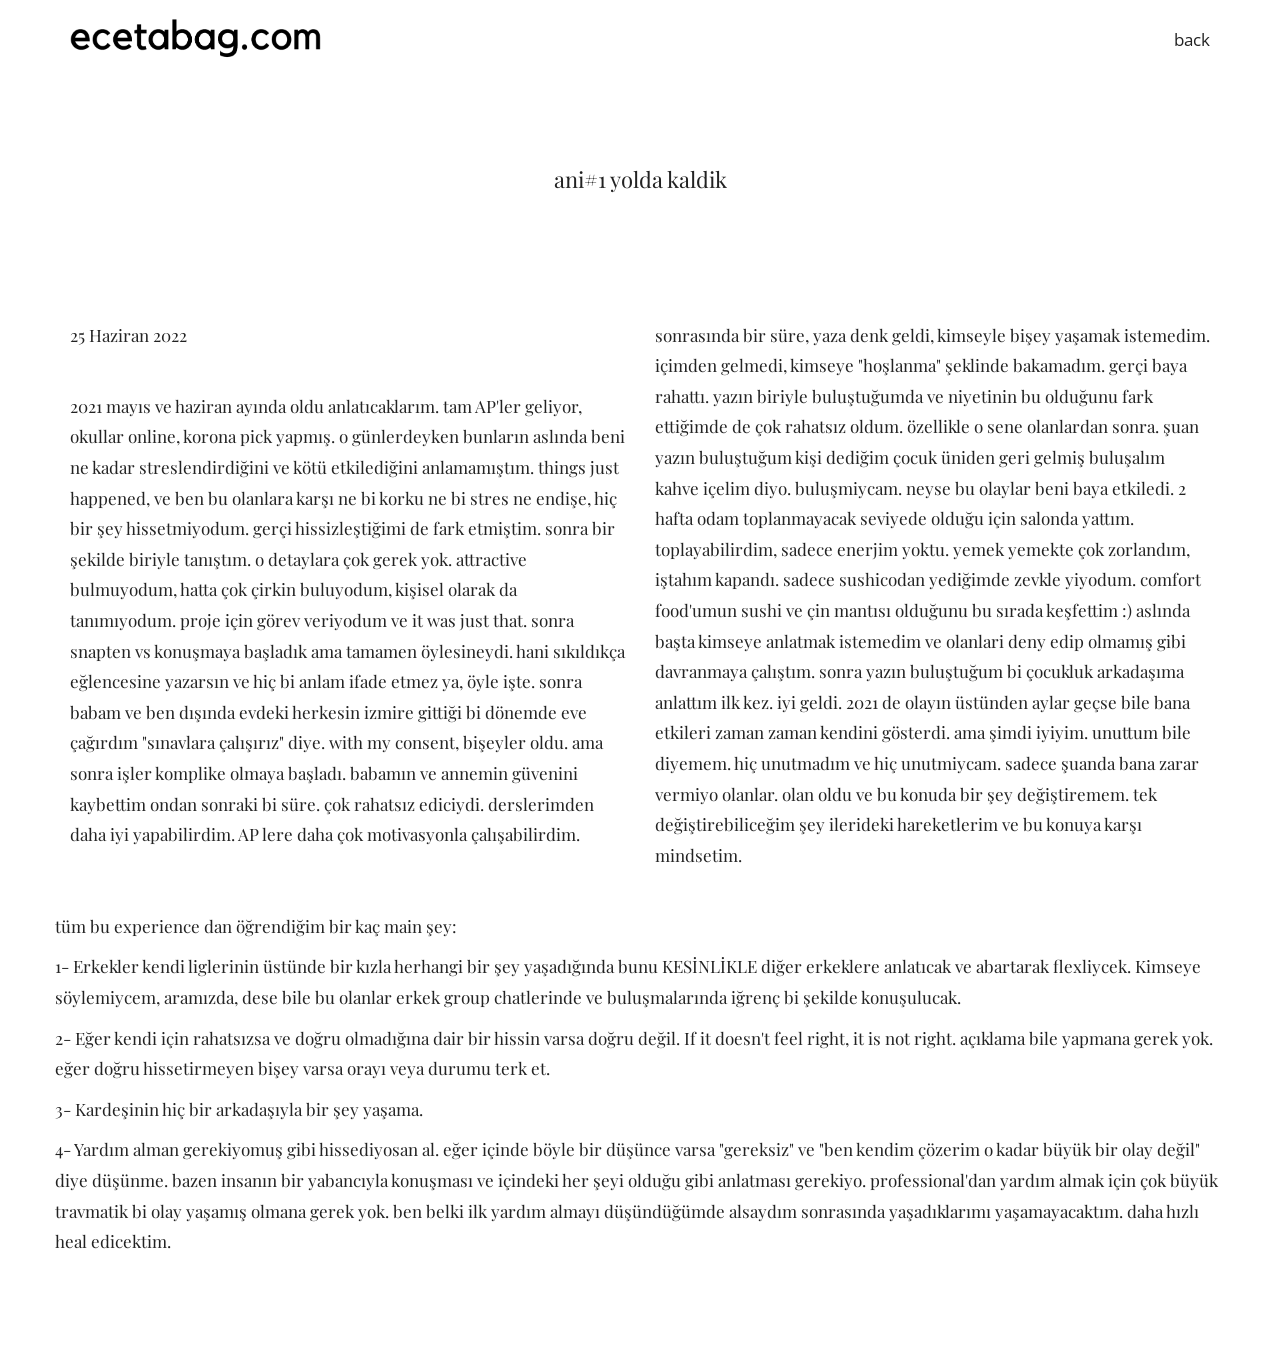
<file: ani1.html>
<!DOCTYPE html>
<html lang="en">

<head>

    <meta charset="utf-8">
    <meta http-equiv="X-UA-Compatible" content="IE=edge">
    <meta name="viewport" content="width=device-width, initial-scale=1">
    <meta name="description" content="">
    <meta name="author" content="">
	<link rel="icon" href="img/3.png">

    <title>ani#1</title>

    <!-- Css -->
    <link href="css/bootstrap.css" rel="stylesheet">
	<link href="css/style.css" rel="stylesheet">


</head>

<body>

	<nav class="navbar navbar-default navbar-fixed-top">
		<div class="container">
			<div class="navbar-header">
				<div class="navbar-toggle collapsed" data-toggle="collapse" data-target="#main-menu">	
					<span class="bar1"></span>
					<span class="bar2"></span>
					<span class="bar3"></span>
			  </div>
				<a class="navbar-brand top" href="#">
					<img src="img/logo.png" alt="">
				</a>

			</div>

			<div class="collapse navbar-collapse" id="main-menu">
			   <ul class="nav navbar-nav navbar-right">
				<li><a href="index.html">back</a></li>
<!-- 				<li><a href="#portfolio">Portfolio</a></li>
			<li><a href="#brand">Brand</a></li>
 -->			  </ul>
			</div><!-- /.navbar-collapse -->
		</div><!-- /.container-fluid -->
	</nav>
  



    <!-- Intro -->
	<section class="intro">
		<div class="container">
			<div class="row">
					<p style="text-align: center;">ani#1 yolda kaldik</p>
				</div>
		</div>
	</section>

	
	
	
	
	<!-- About -->
	<section class="about" id="about">
		<div class="container about">
			<div class="row">
				<div class="col-md-6">
					<p>	25 Haziran 2022 
					</p>
					<br>
					<p>
2021 mayıs ve haziran ayında oldu anlatıcaklarım. tam AP'ler geliyor, okullar online, korona pick yapmış. o günlerdeyken bunların aslında beni ne kadar streslendirdiğini ve kötü etkilediğini anlamamıştım. things just happened, ve ben bu olanlara karşı ne bi korku ne bi stres ne endişe, hiç bir şey hissetmiyodum. gerçi hissizleştiğimi de fark etmiştim. sonra bir şekilde biriyle tanıştım. o detaylara çok gerek yok. attractive bulmuyodum, hatta çok çirkin buluyodum, kişisel olarak da tanımıyodum. proje için görev veriyodum ve it was just that. sonra snapten vs konuşmaya başladık ama tamamen öylesineydi. hani sıkıldıkça eğlencesine yazarsın ve hiç bi anlam ifade etmez ya, öyle işte. sonra babam ve ben dışında evdeki herkesin izmire gittiği bi dönemde eve çağırdım "sınavlara çalışırız" diye. with my consent, bişeyler oldu. ama sonra işler komplike olmaya başladı. babamın ve annemin güvenini kaybettim ondan sonraki bi süre. çok rahatsız ediciydi.	derslerimden daha iyi yapabilirdim. AP lere daha çok motivasyonla çalışabilirdim.			</p>
				</div>
				<div class="col-md-6">
					<p>
 sonrasında bir süre, yaza denk geldi, kimseyle bişey yaşamak istemedim. içimden gelmedi, kimseye "hoşlanma" şeklinde bakamadım. gerçi baya rahattı. yazın biriyle buluştuğumda ve niyetinin bu olduğunu fark ettiğimde de çok rahatsız oldum. özellikle o sene olanlardan sonra. şuan yazın buluştuğum kişi dediğim çocuk üniden geri gelmiş buluşalım kahve içelim diyo. buluşmiycam. neyse bu olaylar beni baya etkiledi. 2 hafta odam toplanmayacak seviyede olduğu için salonda yattım. toplayabilirdim, sadece enerjim yoktu. yemek yemekte çok zorlandım, iştahım kapandı. sadece sushicodan yediğimde zevkle yiyodum. comfort food'umun sushi ve çin mantısı olduğunu bu sırada keşfettim :) aslında başta kimseye anlatmak istemedim ve olanlari deny edip olmamış gibi davranmaya çalıştım. sonra yazın buluştuğum bi çocukluk arkadaşıma anlattım ilk kez. iyi geldi. 2021 de olayın üstünden aylar geçse bile bana etkileri zaman zaman kendini gösterdi. ama şimdi iyiyim. unuttum bile diyemem. hiç unutmadım ve hiç unutmiycam. sadece şuanda bana zarar vermiyo olanlar. olan oldu ve bu konuda bir şey değiştiremem. tek değiştirebiliceğim şey ilerideki hareketlerim ve bu konuya karşı mindsetim. 	</p>

				
					<br>

				</div>
	<br>
	<div class="container about">
<div class="row">

	<p>tüm bu experience dan öğrendiğim bir kaç main şey:	</p>
					<p> 1- Erkekler kendi liglerinin üstünde bir kızla herhangi bir şey yaşadığında bunu KESİNLİKLE diğer erkeklere anlatıcak ve abartarak flexliycek. Kimseye söylemiycem, aramızda, dese bile bu olanlar erkek group chatlerinde ve buluşmalarında iğrenç bi şekilde konuşulucak.</p>
<p> 2-  Eğer kendi için rahatsızsa ve doğru olmadığına dair bir hissin varsa doğru değil. If it doesn't feel right, it is not right. açıklama bile yapmana gerek yok. eğer doğru hissetirmeyen bişey varsa orayı veya durumu terk et.</p>
<p> 3- Kardeşinin hiç bir arkadaşıyla bir şey yaşama.</p>
<p> 4- Yardım alman gerekiyomuş gibi hissediyosan al. eğer içinde böyle bir düşünce varsa "gereksiz" ve 	"ben kendim çözerim o kadar büyük bir olay değil" diye düşünme. bazen insanın bir yabancıyla konuşması ve içindeki her şeyi olduğu gibi anlatması gerekiyo. professional'dan yardım almak için çok büyük travmatik bi olay yaşamış olmana gerek yok. ben belki ilk yardım almayı düşündüğümde alsaydım sonrasında yaşadıklarımı yaşamayacaktım. daha hızlı heal edicektim.</p>

		</div>
				</div>
			</div>
		</div>
	</section>
	


					

	
	
	<a href="#page-top" class="cd-top">Top</a>
	

    <!-- script -->
    <script src="js/jquery.js"></script>
    <script src="js/bootstrap.min.js"></script>
	<script src="js/modernizr.js"></script>
	<script src="js/script.js"></script>
	
	

</body>
</html>
</file>
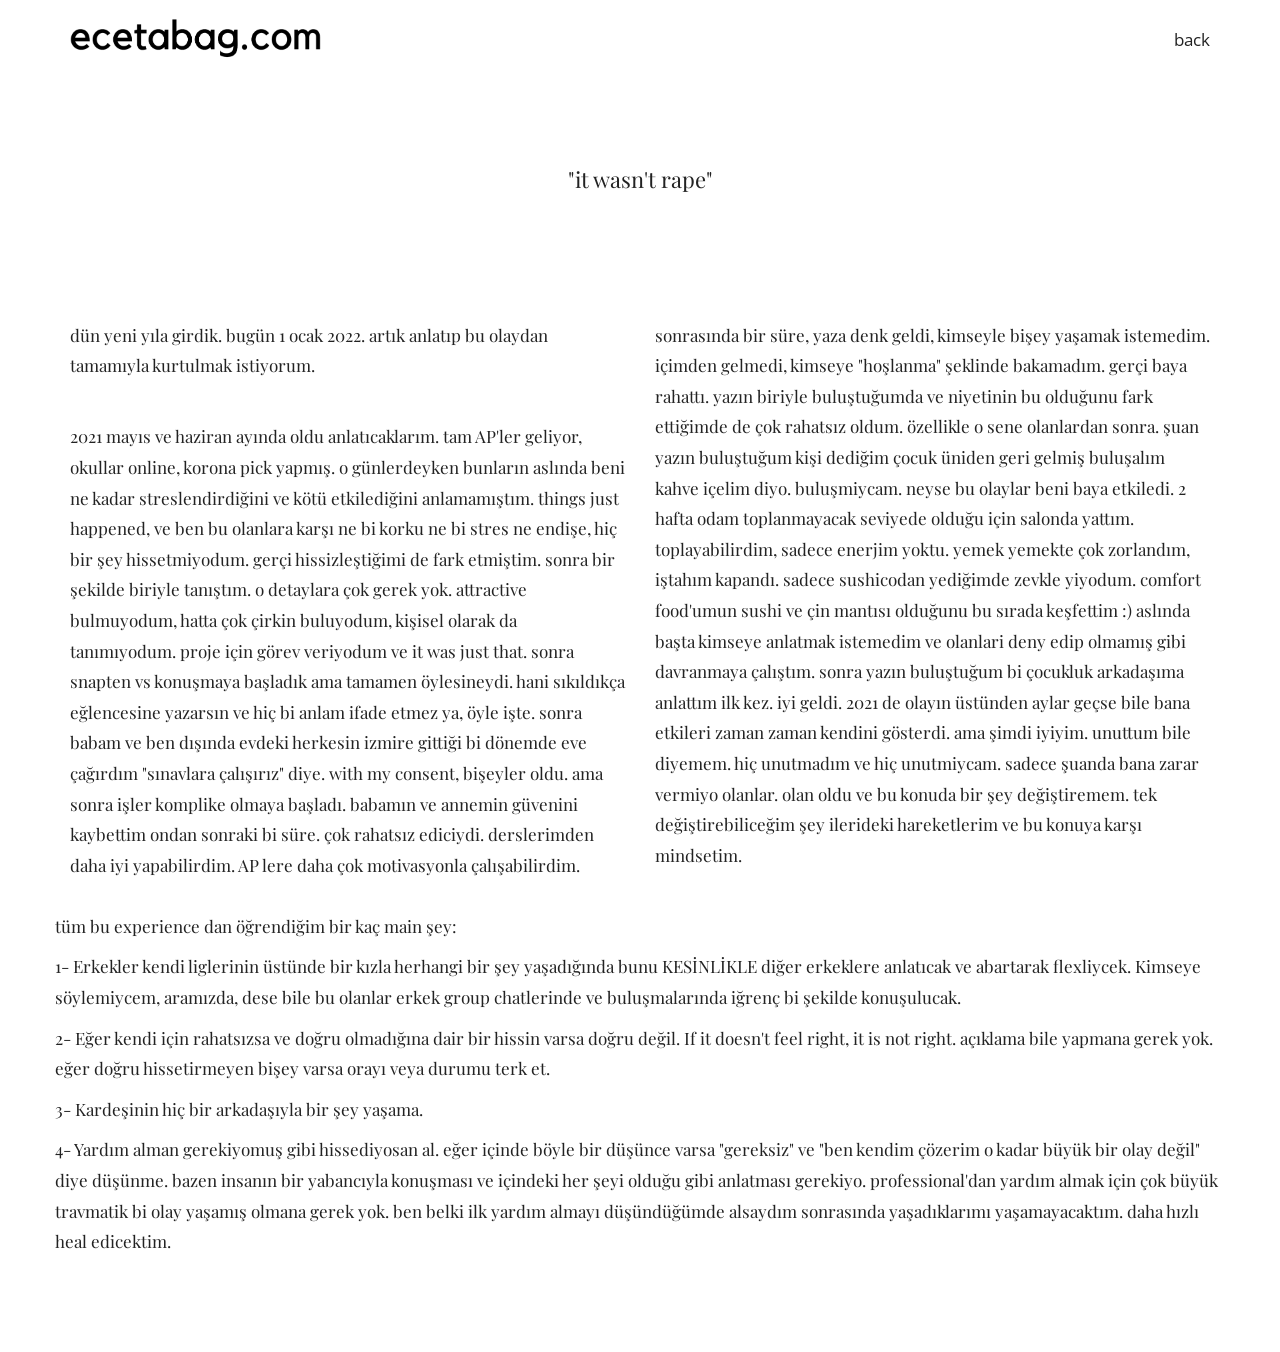
<file: yazi1.html>
<!DOCTYPE html>
<html lang="en">

<head>

    <meta charset="utf-8">
    <meta http-equiv="X-UA-Compatible" content="IE=edge">
    <meta name="viewport" content="width=device-width, initial-scale=1">
    <meta name="description" content="">
    <meta name="author" content="">
	<link rel="icon" href="img/3.png">

    <title>yazi#1</title>

    <!-- Css -->
    <link href="css/bootstrap.css" rel="stylesheet">
	<link href="css/style.css" rel="stylesheet">


</head>

<body>

	<nav class="navbar navbar-default navbar-fixed-top">
		<div class="container">
			<div class="navbar-header">
				<div class="navbar-toggle collapsed" data-toggle="collapse" data-target="#main-menu">	
					<span class="bar1"></span>
					<span class="bar2"></span>
					<span class="bar3"></span>
			  </div>
				<a class="navbar-brand top" href="#">
					<img src="img/logo.png" alt="">
				</a>

			</div>

			<div class="collapse navbar-collapse" id="main-menu">
			   <ul class="nav navbar-nav navbar-right">
				<li><a href="index.html">back</a></li>
<!-- 				<li><a href="#portfolio">Portfolio</a></li>
			<li><a href="#brand">Brand</a></li>
 -->			  </ul>
			</div><!-- /.navbar-collapse -->
		</div><!-- /.container-fluid -->
	</nav>
  



    <!-- Intro -->
	<section class="intro">
		<div class="container">
			<div class="row">
					<p style="text-align: center;">"it wasn't rape"</p>
				</div>
		</div>
	</section>

	
	
	
	
	<!-- About -->
	<section class="about" id="about">
		<div class="container about">
			<div class="row">
				<div class="col-md-6">
					<p>	dün yeni yıla girdik. bugün 1 ocak 2022. artık anlatıp bu olaydan tamamıyla kurtulmak istiyorum.  
					</p>
					<br>
					<p>
2021 mayıs ve haziran ayında oldu anlatıcaklarım. tam AP'ler geliyor, okullar online, korona pick yapmış. o günlerdeyken bunların aslında beni ne kadar streslendirdiğini ve kötü etkilediğini anlamamıştım. things just happened, ve ben bu olanlara karşı ne bi korku ne bi stres ne endişe, hiç bir şey hissetmiyodum. gerçi hissizleştiğimi de fark etmiştim. sonra bir şekilde biriyle tanıştım. o detaylara çok gerek yok. attractive bulmuyodum, hatta çok çirkin buluyodum, kişisel olarak da tanımıyodum. proje için görev veriyodum ve it was just that. sonra snapten vs konuşmaya başladık ama tamamen öylesineydi. hani sıkıldıkça eğlencesine yazarsın ve hiç bi anlam ifade etmez ya, öyle işte. sonra babam ve ben dışında evdeki herkesin izmire gittiği bi dönemde eve çağırdım "sınavlara çalışırız" diye. with my consent, bişeyler oldu. ama sonra işler komplike olmaya başladı. babamın ve annemin güvenini kaybettim ondan sonraki bi süre. çok rahatsız ediciydi.	derslerimden daha iyi yapabilirdim. AP lere daha çok motivasyonla çalışabilirdim.			</p>
				</div>
				<div class="col-md-6">
					<p>
 sonrasında bir süre, yaza denk geldi, kimseyle bişey yaşamak istemedim. içimden gelmedi, kimseye "hoşlanma" şeklinde bakamadım. gerçi baya rahattı. yazın biriyle buluştuğumda ve niyetinin bu olduğunu fark ettiğimde de çok rahatsız oldum. özellikle o sene olanlardan sonra. şuan yazın buluştuğum kişi dediğim çocuk üniden geri gelmiş buluşalım kahve içelim diyo. buluşmiycam. neyse bu olaylar beni baya etkiledi. 2 hafta odam toplanmayacak seviyede olduğu için salonda yattım. toplayabilirdim, sadece enerjim yoktu. yemek yemekte çok zorlandım, iştahım kapandı. sadece sushicodan yediğimde zevkle yiyodum. comfort food'umun sushi ve çin mantısı olduğunu bu sırada keşfettim :) aslında başta kimseye anlatmak istemedim ve olanlari deny edip olmamış gibi davranmaya çalıştım. sonra yazın buluştuğum bi çocukluk arkadaşıma anlattım ilk kez. iyi geldi. 2021 de olayın üstünden aylar geçse bile bana etkileri zaman zaman kendini gösterdi. ama şimdi iyiyim. unuttum bile diyemem. hiç unutmadım ve hiç unutmiycam. sadece şuanda bana zarar vermiyo olanlar. olan oldu ve bu konuda bir şey değiştiremem. tek değiştirebiliceğim şey ilerideki hareketlerim ve bu konuya karşı mindsetim. 	</p>

				
					<br>

				</div>
	<br>
	<div class="container about">
<div class="row">

	<p>tüm bu experience dan öğrendiğim bir kaç main şey:	</p>
					<p> 1- Erkekler kendi liglerinin üstünde bir kızla herhangi bir şey yaşadığında bunu KESİNLİKLE diğer erkeklere anlatıcak ve abartarak flexliycek. Kimseye söylemiycem, aramızda, dese bile bu olanlar erkek group chatlerinde ve buluşmalarında iğrenç bi şekilde konuşulucak.</p>
<p> 2-  Eğer kendi için rahatsızsa ve doğru olmadığına dair bir hissin varsa doğru değil. If it doesn't feel right, it is not right. açıklama bile yapmana gerek yok. eğer doğru hissetirmeyen bişey varsa orayı veya durumu terk et.</p>
<p> 3- Kardeşinin hiç bir arkadaşıyla bir şey yaşama.</p>
<p> 4- Yardım alman gerekiyomuş gibi hissediyosan al. eğer içinde böyle bir düşünce varsa "gereksiz" ve 	"ben kendim çözerim o kadar büyük bir olay değil" diye düşünme. bazen insanın bir yabancıyla konuşması ve içindeki her şeyi olduğu gibi anlatması gerekiyo. professional'dan yardım almak için çok büyük travmatik bi olay yaşamış olmana gerek yok. ben belki ilk yardım almayı düşündüğümde alsaydım sonrasında yaşadıklarımı yaşamayacaktım. daha hızlı heal edicektim.</p>

		</div>
				</div>
			</div>
		</div>
	</section>
	


					

	
	
	<a href="#page-top" class="cd-top">Top</a>
	

    <!-- script -->
    <script src="js/jquery.js"></script>
    <script src="js/bootstrap.min.js"></script>
	<script src="js/modernizr.js"></script>
	<script src="js/script.js"></script>
	
	

</body>
</html>
</file>
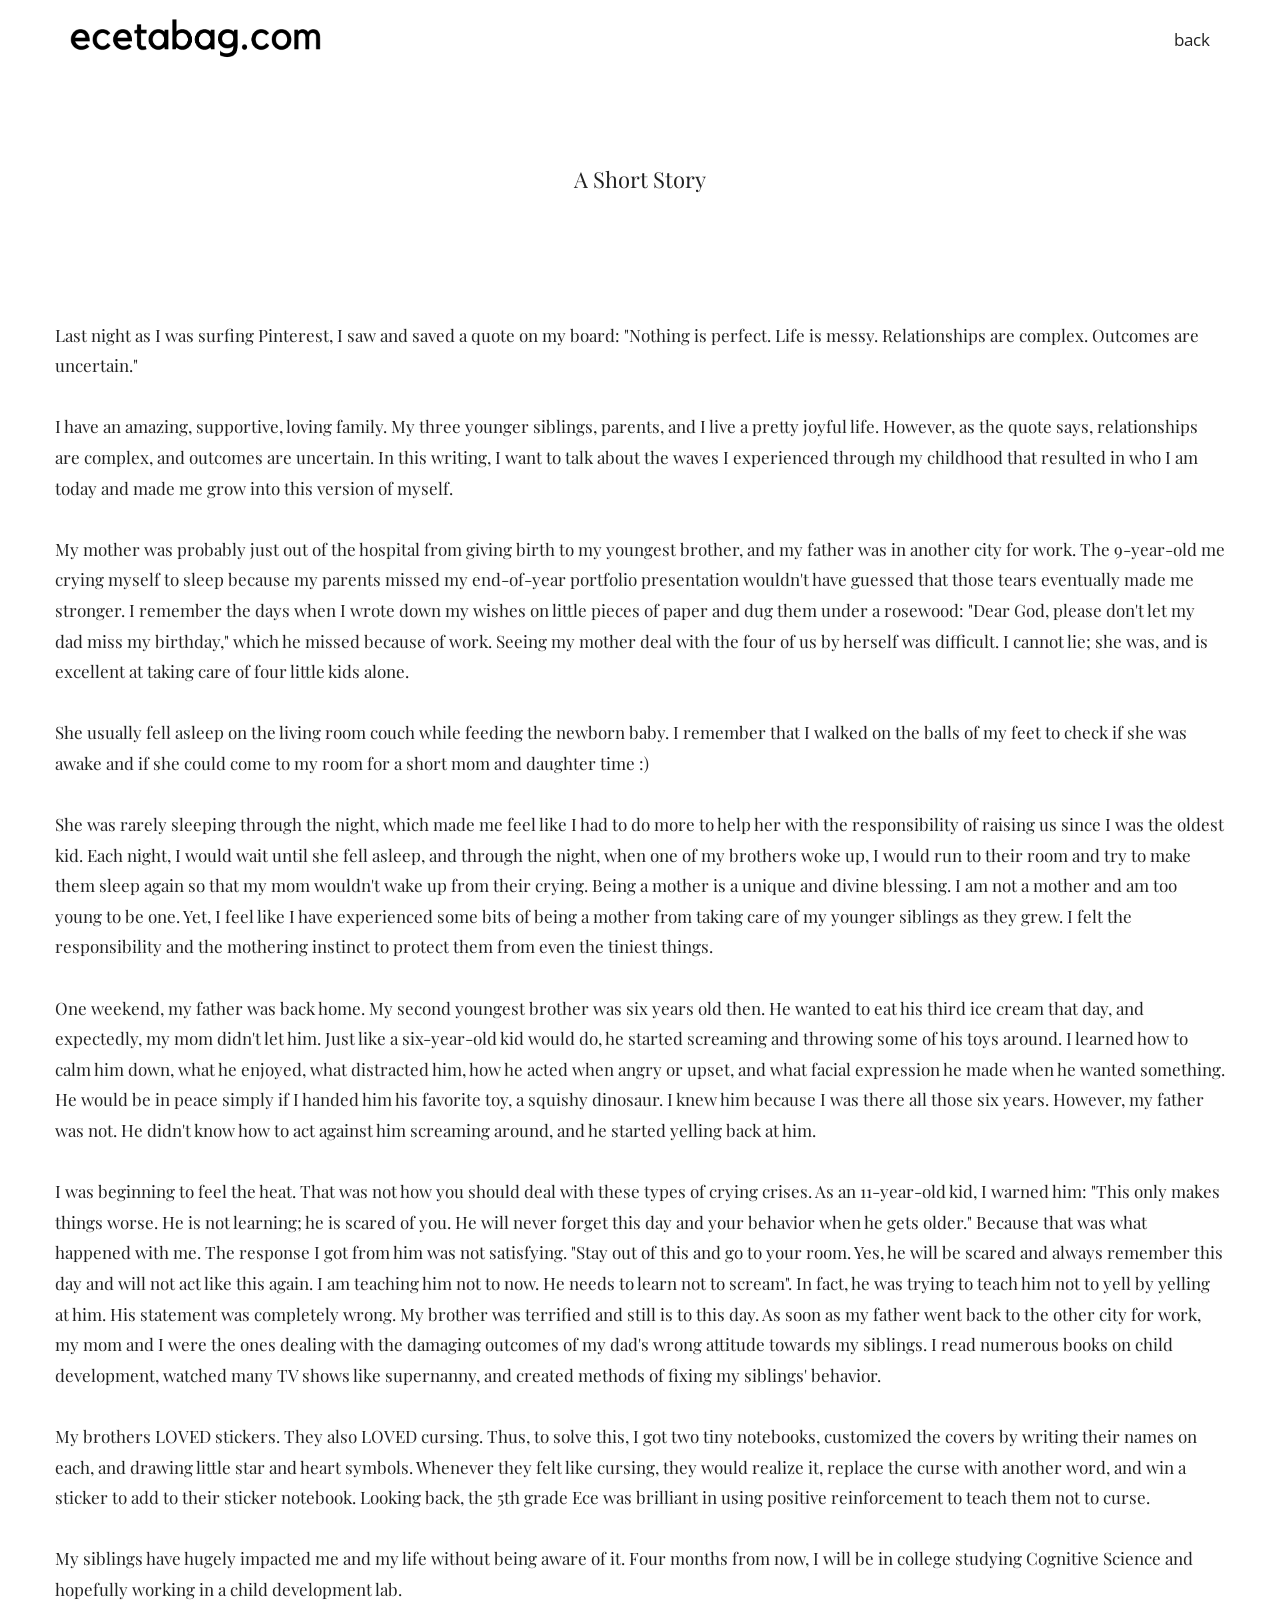
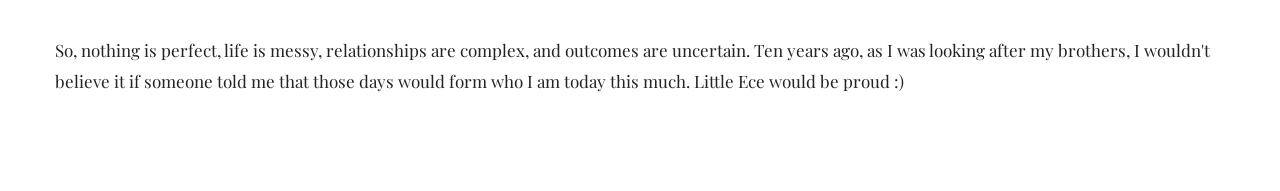
<file: yazi10.html>
<!DOCTYPE html>
<html lang="en">

<head>

    <meta charset="utf-8">
    <meta http-equiv="X-UA-Compatible" content="IE=edge">
    <meta name="viewport" content="width=device-width, initial-scale=1">
    <meta name="description" content="">
    <meta name="author" content="">
	<link rel="icon" href="img/3.png">

    <title>yazi#10</title>

    <!-- Css -->
    <link href="css/bootstrap.css" rel="stylesheet">
	<link href="css/style.css" rel="stylesheet">


<style>
	.rcorners2 {
  border-radius: 25px;
  border: 2px solid #73AD21;
  padding: 20px;
  width: 200px;
  height: 150px;
}
</style>
</head>

<body>

	<nav class="navbar navbar-default navbar-fixed-top">
		<div class="container">
			<div class="navbar-header">
				<div class="navbar-toggle collapsed" data-toggle="collapse" data-target="#main-menu">	
					<span class="bar1"></span>
					<span class="bar2"></span>
					<span class="bar3"></span>
			  </div>
				<a class="navbar-brand top" href="#">
					<img src="img/logo.png" alt="">
				</a>

			</div>

			<div class="collapse navbar-collapse" id="main-menu">
			   <ul class="nav navbar-nav navbar-right">
				<li><a href="index.html">back</a></li>
<!-- 				<li><a href="#portfolio">Portfolio</a></li>
			<li><a href="#brand">Brand</a></li>
 -->			  </ul>
			</div><!-- /.navbar-collapse -->
		</div><!-- /.container-fluid -->
	</nav>
  



    <!-- Intro -->
	<section class="intro">
		<div class="container">
			<div class="row">
					<p style="text-align: center;">A Short Story</p>

				</div>

		</div>

	</section>

	
	
	
	
	<!-- About -->
	<section class="about" id="about">
		<div class="container about">
			<div class="row">
				<p style="text-align: justify-all;"> Last night as I was surfing Pinterest, I saw and saved a quote on my board: "Nothing is perfect. Life is messy. Relationships are complex. Outcomes are uncertain."
<br><br>

I have an amazing, supportive, loving family. My three younger siblings, parents, and I live a pretty joyful life. However, as the quote says, relationships are complex, and outcomes are uncertain. In this writing, I want to talk about the waves I experienced through my childhood that resulted in who I am today and made me grow into this version of myself. 
<br><br>

My mother was probably just out of the hospital from giving birth to my youngest brother, and my father was in another city for work. The 9-year-old me crying myself to sleep because my parents missed my end-of-year portfolio presentation wouldn't have guessed that those tears eventually made me stronger. I remember the days when I wrote down my wishes on little pieces of paper and dug them under a rosewood: "Dear God, please don't let my dad miss my birthday," which he missed because of work. Seeing my mother deal with the four of us by herself was difficult. I cannot lie; she was, and is excellent at taking care of four little kids alone. 
<br><br>

She usually fell asleep on the living room couch while feeding the newborn baby. I remember that I walked on the balls of my feet to check if she was awake and if she could come to my room for a short mom and daughter time :) 
<br><br>

She was rarely sleeping through the night, which made me feel like I had to do more to help her with the responsibility of raising us since I was the oldest kid. Each night, I would wait until she fell asleep, and through the night, when one of my brothers woke up, I would run to their room and try to make them sleep again so that my mom wouldn't wake up from their crying. Being a mother is a unique and divine blessing. I am not a mother and am too young to be one. Yet, I feel like I have experienced some bits of being a mother from taking care of my younger siblings as they grew. I felt the responsibility and the mothering instinct to protect them from even the tiniest things. 
<br><br>

One weekend, my father was back home. My second youngest brother was six years old then. He wanted to eat his third ice cream that day, and expectedly, my mom didn't let him. Just like a six-year-old kid would do, he started screaming and throwing some of his toys around. I learned how to calm him down, what he enjoyed, what distracted him, how he acted when angry or upset, and what facial expression he made when he wanted something. He would be in peace simply if I handed him his favorite toy, a squishy dinosaur. I knew him because I was there all those six years. However, my father was not. He didn't know how to act against him screaming around, and he started yelling back at him.
<br><br>

I was beginning to feel the heat. That was not how you should deal with these types of crying crises. As an 11-year-old kid, I warned him:  "This only makes things worse. He is not learning; he is scared of you. He will never forget this day and your behavior when he gets older." Because that was what happened with me. The response I got from him was not satisfying. "Stay out of this and go to your room. Yes, he will be scared and always remember this day and will not act like this again. I am teaching him not to now. He needs to learn not to scream". In fact, he was trying to teach him not to yell by yelling at him. His statement was completely wrong. My brother was terrified and still is to this day. As soon as my father went back to the other city for work, my mom and I were the ones dealing with the damaging outcomes of my dad's wrong attitude towards my siblings. I read numerous books on child development, watched many TV shows like supernanny, and created methods of fixing my siblings' behavior. 
<br>
<br>

My brothers LOVED stickers. They also LOVED cursing. Thus, to solve this, I got two tiny notebooks, customized the covers by writing their names on each, and drawing little star and heart symbols. Whenever they felt like cursing, they would realize it, replace the curse with another word, and win a sticker to add to their sticker notebook. Looking back, the 5th grade Ece was brilliant in using positive reinforcement to teach them not to curse.
<br>
<br>

My siblings have hugely impacted me and my life without being aware of it. Four months from now, I will be in college studying Cognitive Science and hopefully working in a child development lab. 
<br>
<br>

So, nothing is perfect, life is messy, relationships are complex, and outcomes are uncertain. Ten years ago, as I was looking after my brothers, I wouldn't believe it if someone told me that those days would form who I am today this much. Little Ece would be proud :)
					<br>

				<!-- <div id="rcorners1">
					<h3 style="text-align: center;">  play all:
					</h3>
					<div align="center">

					    <audio controls id="au" autoplay="autoplay"> 
         <source src="senidertetmeler.mp3" type="audio/mpeg">
          Your browser does not support this audio format. 
      </audio> 
    </div>
    </div> -->
      <script>
var c=0;/*from w  w  w  . j a va  2s  .  c o  m*/
var songs = ["birdengeldinaklima.mp3", "silbastan.mp3", "butunistanbulbiliyo.mp3", "geber.mp3", "elbette.mp3", "beklenengemi.mp3", "gokyuzundekikuslar.mp3", "gitme.mp3", "serseri.mp3"];
var a=document.getElementById("au");
a.addEventListener('ended', function(){
  document.getElementById("au").src=songs[c];
  a.load();
  console.log(c);
  c++;
  if(c>=songs.length){
      c=0;
  }
});

      </script>  

					</p>
				<!-- <div class="col-md-6">
					
					<br>
					<p>seni dert etmeler
					</p>
<audio controls preload="autoplay">

  <source  id="song-1" preload class="songs" src="senidertetmeler.mp3" type="audio/mpeg">
</audio>
<br><p>birden geldin aklima
					</p>
<audio controls preload="autoplay">

  <source  id="song-2" preload class="songs" src="birdengeldinaklima.mp3" type="audio/mpeg">
</audio>

		<br> -->
<!-- <p>sil bastan
					</p>
<audio controls preload="autoplay">

  <source  id="song-3" preload class="songs" src="silbastan2.mp3" type="audio/mpeg">
</audio>

		<br> -->

<!-- <p>butun istanbul biliyo
					</p>
<audio controls preload="autoplay">

  <source  id="song-4" preload class="songs" src="butunistanbulbiliyo.mp3" type="audio/mpeg">
</audio>	<br> -->
<!-- <p>geber
					</p>
<audio controls preload="autoplay">

  <source src="geber2.mp3" type="audio/mpeg">
</audio>	<br>
 -->
<!--  <p>serseri
					</p>
<audio controls preload="autoplay">

  <source src="serseri.mp3" type="audio/mpeg">
</audio>
				</div>
				
				<div class="col-md-6">
			

		<br>
		<p>elbette
					</p>
<audio controls preload="autoplay">

  <source src="elbette.mp3" type="audio/mpeg">
</audio>	<br>
<p>beklenen gemi
					</p>
<audio controls preload="autoplay">

  <source src="beklenengemi.mp3" type="audio/mpeg">
</audio>	<br>
<p>gokyuzundeki kuslar -an original :)
					</p>
<audio controls preload="autoplay">

  <source src="gokyuzundekuslar8d.mp3" type="audio/mpeg">
</audio>
<p>gitme
					</p>
<audio controls preload="autoplay">

  <source src="gitme.mp3" type="audio/mpeg">
</audio>	<br>


				</div>
	<br>
	
  

		</div>
				</div>
			</div>
		</div> -->
	</section>
	


					

	
	
	<a href="#page-top" class="cd-top">Top</a>
	

    <!-- script -->
    <script src="js/jquery.js"></script>
    <script src="js/bootstrap.min.js"></script>
	<script src="js/modernizr.js"></script>
	<script src="js/script.js"></script>
	


</body>
</html>
</file>
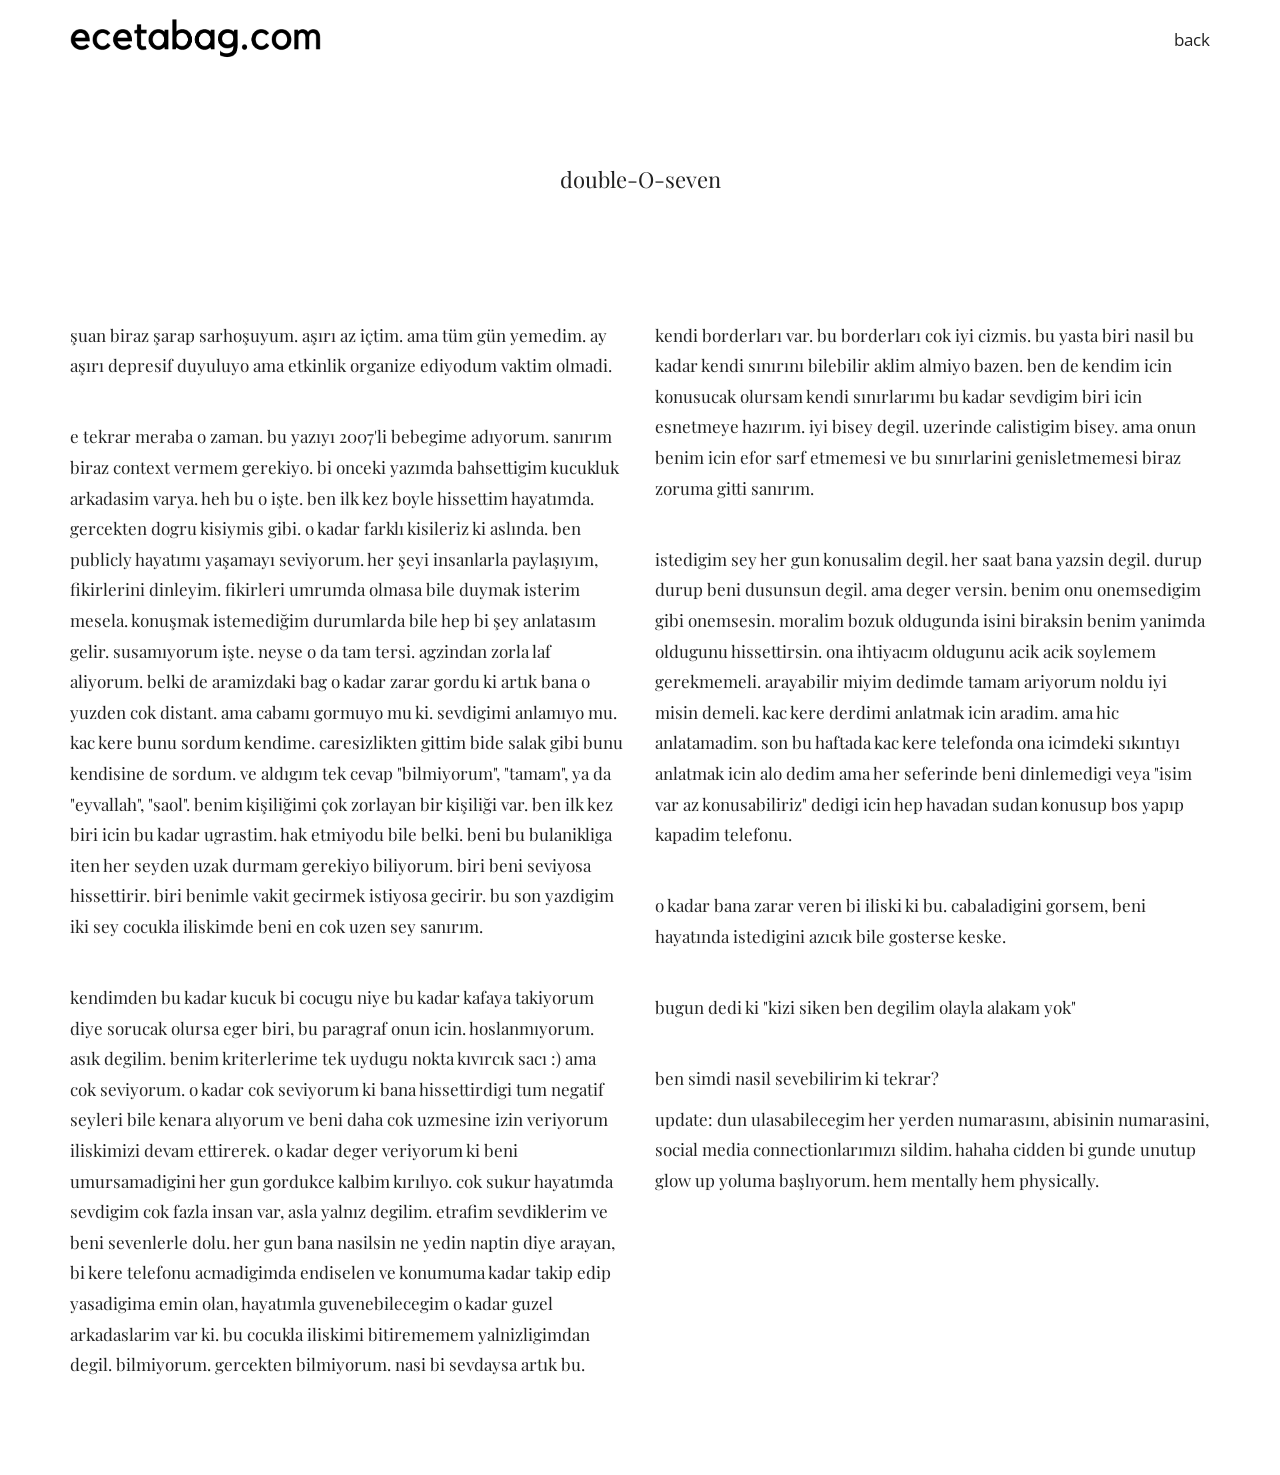
<file: yazi2.html>
<!DOCTYPE html>
<html lang="en">

<head>

    <meta charset="utf-8">
    <meta http-equiv="X-UA-Compatible" content="IE=edge">
    <meta name="viewport" content="width=device-width, initial-scale=1">
    <meta name="description" content="">
    <meta name="author" content="">
	<link rel="icon" href="img/3.png">

    <title>yazi#2</title>

    <!-- Css -->
    <link href="css/bootstrap.css" rel="stylesheet">
	<link href="css/style.css" rel="stylesheet">


</head>

<body>

	<nav class="navbar navbar-default navbar-fixed-top">
		<div class="container">
			<div class="navbar-header">
				<div class="navbar-toggle collapsed" data-toggle="collapse" data-target="#main-menu">	
					<span class="bar1"></span>
					<span class="bar2"></span>
					<span class="bar3"></span>
			  </div>
				<a class="navbar-brand top" href="#">
					<img src="img/logo.png" alt="">
				</a>

			</div>

			<div class="collapse navbar-collapse" id="main-menu">
			   <ul class="nav navbar-nav navbar-right">
				<li><a href="index.html">back</a></li>
<!-- 				<li><a href="#portfolio">Portfolio</a></li>
			<li><a href="#brand">Brand</a></li>
 -->			  </ul>
			</div><!-- /.navbar-collapse -->
		</div><!-- /.container-fluid -->
	</nav>
  



    <!-- Intro -->
	<section class="intro">
		<div class="container">
			<div class="row">
					<p style="text-align: center;">double-O-seven</p>
				</div>
		</div>
	</section>

	
	
	
	
	<!-- About -->
	<section class="about" id="about">
		<div class="container about">
			<div class="row">
				<div class="col-md-6">
					<p>	şuan biraz şarap sarhoşuyum. aşırı az içtim. ama tüm gün yemedim. ay aşırı depresif duyuluyo ama etkinlik organize ediyodum vaktim olmadi.
					</p>
					<br>
					<p>
e tekrar meraba o zaman. bu yazıyı 2007'li bebegime adıyorum. sanırım biraz context vermem gerekiyo. bi onceki yazımda bahsettigim kucukluk arkadasim varya. heh bu o işte. ben ilk kez boyle hissettim hayatımda. gercekten dogru kisiymis gibi. o kadar farklı kisileriz ki aslında. ben publicly hayatımı yaşamayı seviyorum. her şeyi insanlarla paylaşıyım, fikirlerini dinleyim. fikirleri umrumda olmasa bile duymak isterim mesela. konuşmak istemediğim durumlarda bile hep bi şey anlatasım gelir. susamıyorum işte. neyse o da tam tersi. agzindan zorla laf aliyorum. belki de aramizdaki bag o kadar zarar gordu ki artık bana o yuzden cok distant. ama cabamı gormuyo mu ki. sevdigimi anlamıyo mu. kac kere bunu sordum kendime. caresizlikten gittim bide salak gibi bunu kendisine de sordum. ve aldıgım tek cevap "bilmiyorum", "tamam", ya da "eyvallah", "saol". benim kişiliğimi çok zorlayan bir kişiliği var. ben ilk kez biri icin bu kadar ugrastim. hak etmiyodu bile belki. beni bu bulanikliga iten her seyden uzak durmam gerekiyo biliyorum. biri beni seviyosa hissettirir. biri benimle vakit gecirmek istiyosa gecirir. bu son yazdigim iki sey cocukla iliskimde beni en cok uzen sey sanırım.</p>
		<br>
		<p>
 kendimden bu kadar kucuk bi cocugu niye bu kadar kafaya takiyorum diye sorucak olursa eger biri, bu paragraf onun icin. hoslanmıyorum. asık degilim. benim kriterlerime tek uydugu nokta kıvırcık sacı :) ama cok seviyorum. o kadar cok seviyorum ki bana hissettirdigi tum negatif seyleri bile kenara alıyorum ve beni daha cok uzmesine izin veriyorum iliskimizi devam ettirerek. o kadar deger veriyorum ki beni umursamadigini her gun gordukce kalbim kırılıyo. cok sukur hayatımda sevdigim cok fazla insan var, asla yalnız degilim. etrafim sevdiklerim ve beni sevenlerle dolu. her gun bana nasilsin ne yedin naptin diye arayan, bi kere telefonu acmadigimda endiselen ve konumuma kadar takip edip yasadigima emin olan, hayatımla guvenebilecegim o kadar guzel arkadaslarim var ki. bu cocukla iliskimi bitirememem yalnizligimdan degil. bilmiyorum. gercekten bilmiyorum. nasi bi sevdaysa artık bu.  </p>
				</div>
				<div class="col-md-6">
			

	<p> kendi borderları var. bu borderları cok iyi cizmis. bu yasta biri nasil bu kadar kendi sınırını bilebilir aklim almiyo bazen. ben de kendim icin konusucak olursam kendi sınırlarımı bu kadar sevdigim biri icin esnetmeye hazırım. iyi bisey degil. uzerinde calistigim bisey. ama onun benim icin efor sarf etmemesi ve bu sınırlarini genisletmemesi biraz zoruma gitti sanırım.  

   </p>
   		<br>
<p> istedigim sey her gun konusalim degil. her saat bana yazsin degil. durup durup beni dusunsun degil. ama deger versin. benim onu onemsedigim gibi onemsesin. moralim bozuk oldugunda isini biraksin benim yanimda oldugunu hissettirsin. ona ihtiyacım oldugunu acik acik soylemem gerekmemeli. arayabilir miyim dedimde tamam ariyorum noldu iyi misin demeli. kac kere derdimi anlatmak icin aradim. ama hic anlatamadim. son bu haftada kac kere telefonda ona icimdeki sıkıntıyı anlatmak icin alo dedim ama her seferinde beni dinlemedigi veya "isim var az konusabiliriz" dedigi icin hep havadan sudan konusup bos yapıp kapadim telefonu. 
   </p>
   		<br>
<p> o kadar bana zarar veren bi iliski ki bu. cabaladigini gorsem, beni hayatında istedigini azıcık bile gosterse keske.  
   </p>

   <br>
<p> bugun dedi ki "kizi siken ben degilim olayla alakam yok"
   </p>
   <br>
<p> ben simdi nasil sevebilirim ki tekrar?
   </p>

<p> update: dun ulasabilecegim her yerden numarasını, abisinin numarasini, social media connectionlarımızı sildim. hahaha cidden bi gunde unutup glow up yoluma başlıyorum. hem mentally hem physically. 
   </p>

				
					<br>

				</div>
	<br>
	
		</div>
				</div>
			</div>
		</div>
	</section>
	


					

	
	
	<a href="#page-top" class="cd-top">Top</a>
	

    <!-- script -->
    <script src="js/jquery.js"></script>
    <script src="js/bootstrap.min.js"></script>
	<script src="js/modernizr.js"></script>
	<script src="js/script.js"></script>
	
	

</body>
</html>
</file>
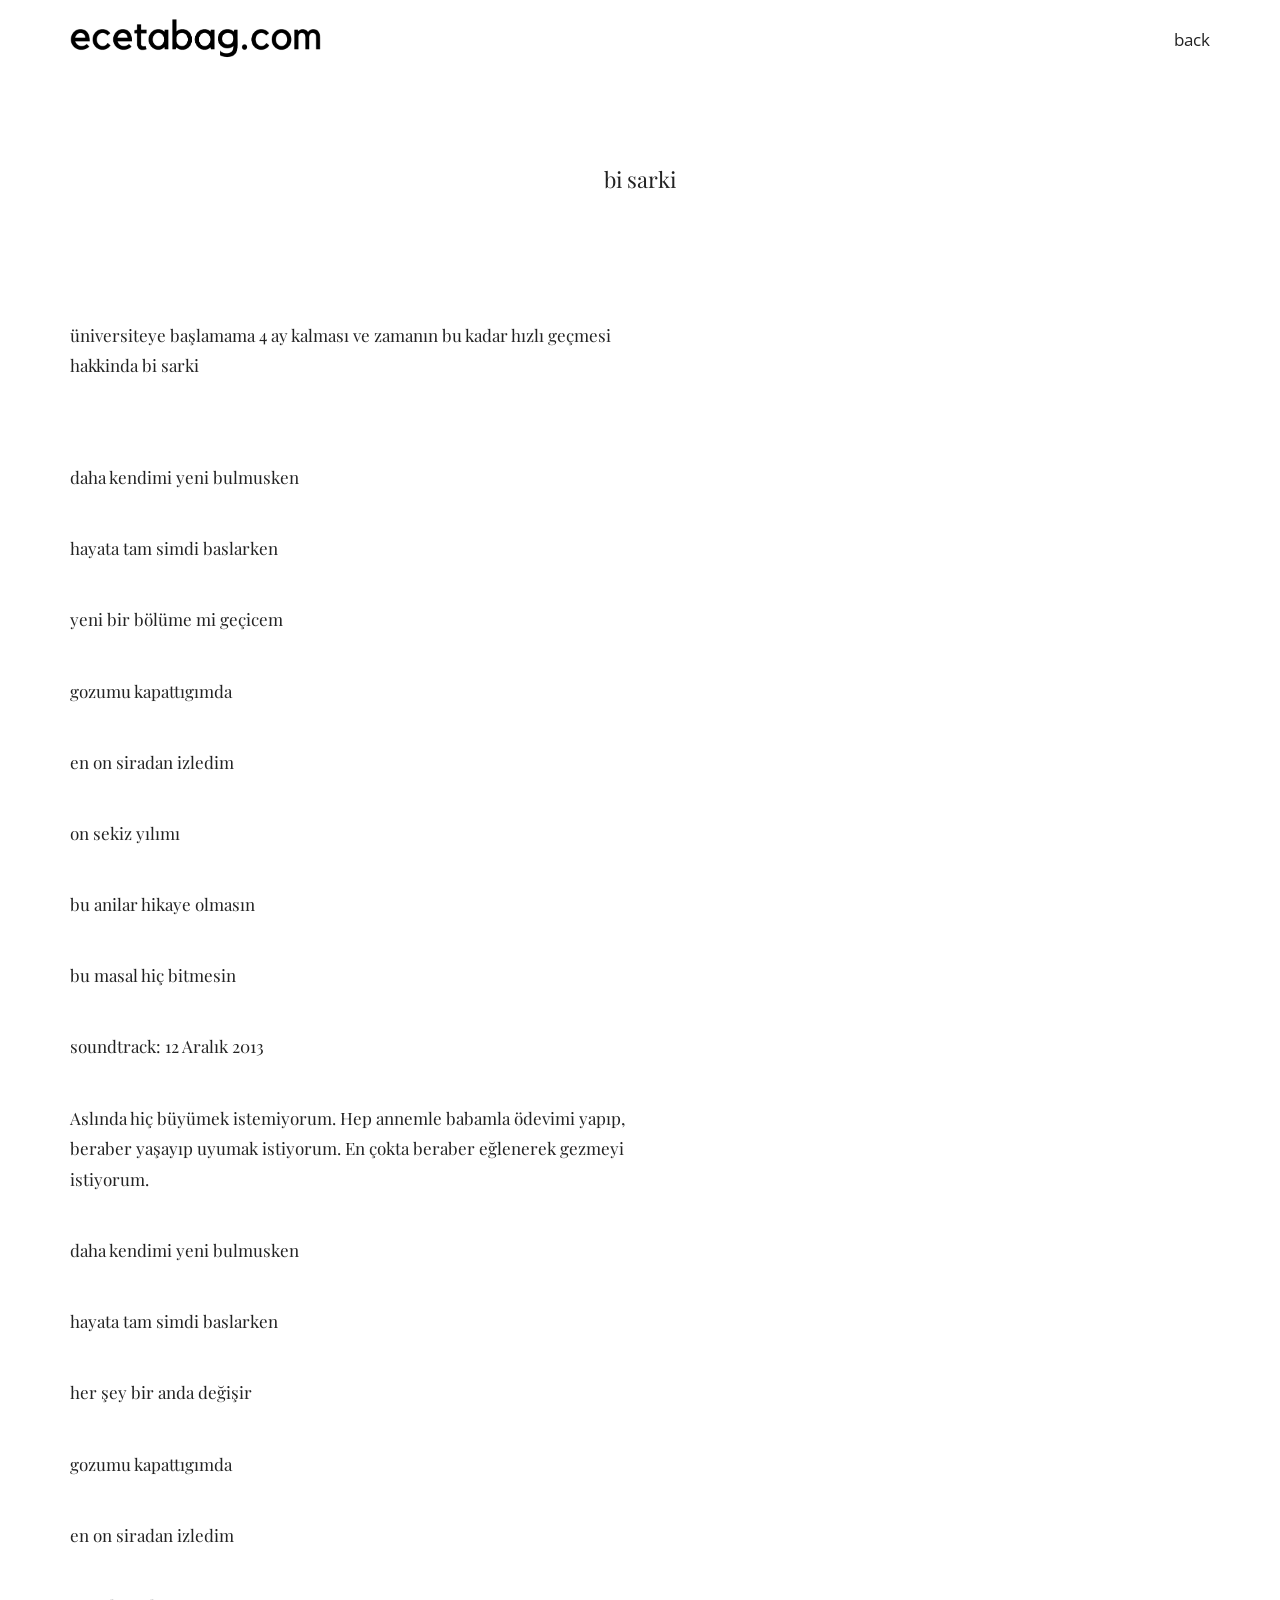
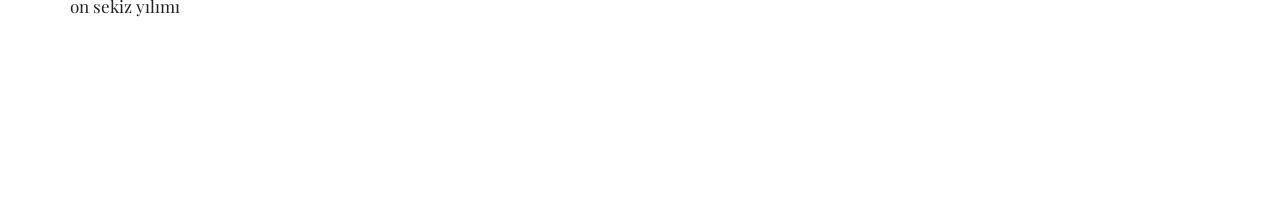
<file: yazi3.html>
<!DOCTYPE html>
<html lang="en">

<head>

    <meta charset="utf-8">
    <meta http-equiv="X-UA-Compatible" content="IE=edge">
    <meta name="viewport" content="width=device-width, initial-scale=1">
    <meta name="description" content="">
    <meta name="author" content="">
	<link rel="icon" href="img/3.png">

    <title>yazi#3</title>

    <!-- Css -->
    <link href="css/bootstrap.css" rel="stylesheet">
	<link href="css/style.css" rel="stylesheet">


</head>

<body>

	<nav class="navbar navbar-default navbar-fixed-top">
		<div class="container">
			<div class="navbar-header">
				<div class="navbar-toggle collapsed" data-toggle="collapse" data-target="#main-menu">	
					<span class="bar1"></span>
					<span class="bar2"></span>
					<span class="bar3"></span>
			  </div>
				<a class="navbar-brand top" href="#">
					<img src="img/logo.png" alt="">
				</a>

			</div>

			<div class="collapse navbar-collapse" id="main-menu">
			   <ul class="nav navbar-nav navbar-right">
				<li><a href="index.html">back</a></li>
<!-- 				<li><a href="#portfolio">Portfolio</a></li>
			<li><a href="#brand">Brand</a></li>
 -->			  </ul>
			</div><!-- /.navbar-collapse -->
		</div><!-- /.container-fluid -->
	</nav>
  



    <!-- Intro -->
	<section class="intro">
		<div class="container">
			<div class="row">
					<p style="text-align: center;">bi sarki</p>
				</div>
		</div>
	</section>

	
	
	
	
	<!-- About -->
	<section class="about" id="about">
		<div class="container about">
			<div class="row">
				<div class="col-md-6">
					<p> üniversiteye başlamama 4 ay kalması ve zamanın bu kadar hızlı geçmesi hakkinda bi sarki
					</p>
					<br>
					<p>
		<br>
		<p>
 daha kendimi yeni bulmusken </p>

 <br>
 <p>
hayata tam simdi baslarken </p>

 <br><p>
yeni bir bölüme mi geçicem </p>

 <br>
 <p>gozumu kapattıgımda</p>
  <br>
 <p>en on siradan izledim</p>
   <br>
 <p>on sekiz yılımı</p>
 <br>
 <p>bu anilar hikaye olmasın</p>
  <br>
 <p>bu masal hiç bitmesin</p>

 <br>
 <p>soundtrack: 12 Aralık 2013</p>
 <br>
 <p>Aslında hiç büyümek istemiyorum. Hep annemle babamla ödevimi yapıp, beraber yaşayıp uyumak istiyorum. En çokta beraber eğlenerek gezmeyi istiyorum. </p>

 <br>
 <p>
 daha kendimi yeni bulmusken </p>

 <br>
 <p>
hayata tam simdi baslarken </p>

 <br><p>
her şey bir anda değişir </p>

 <br>
 <p>gozumu kapattıgımda</p>
  <br>
 <p>en on siradan izledim</p>
   <br>
 <p>on sekiz yılımı</p>
 <br>


 <br>

	<br>
	
		</div>
				</div>
			</div>
		</div>
	</section>
	


					

	
	
	<a href="#page-top" class="cd-top">Top</a>
	

    <!-- script -->
    <script src="js/jquery.js"></script>
    <script src="js/bootstrap.min.js"></script>
	<script src="js/modernizr.js"></script>
	<script src="js/script.js"></script>
	
	

</body>
</html>
</file>
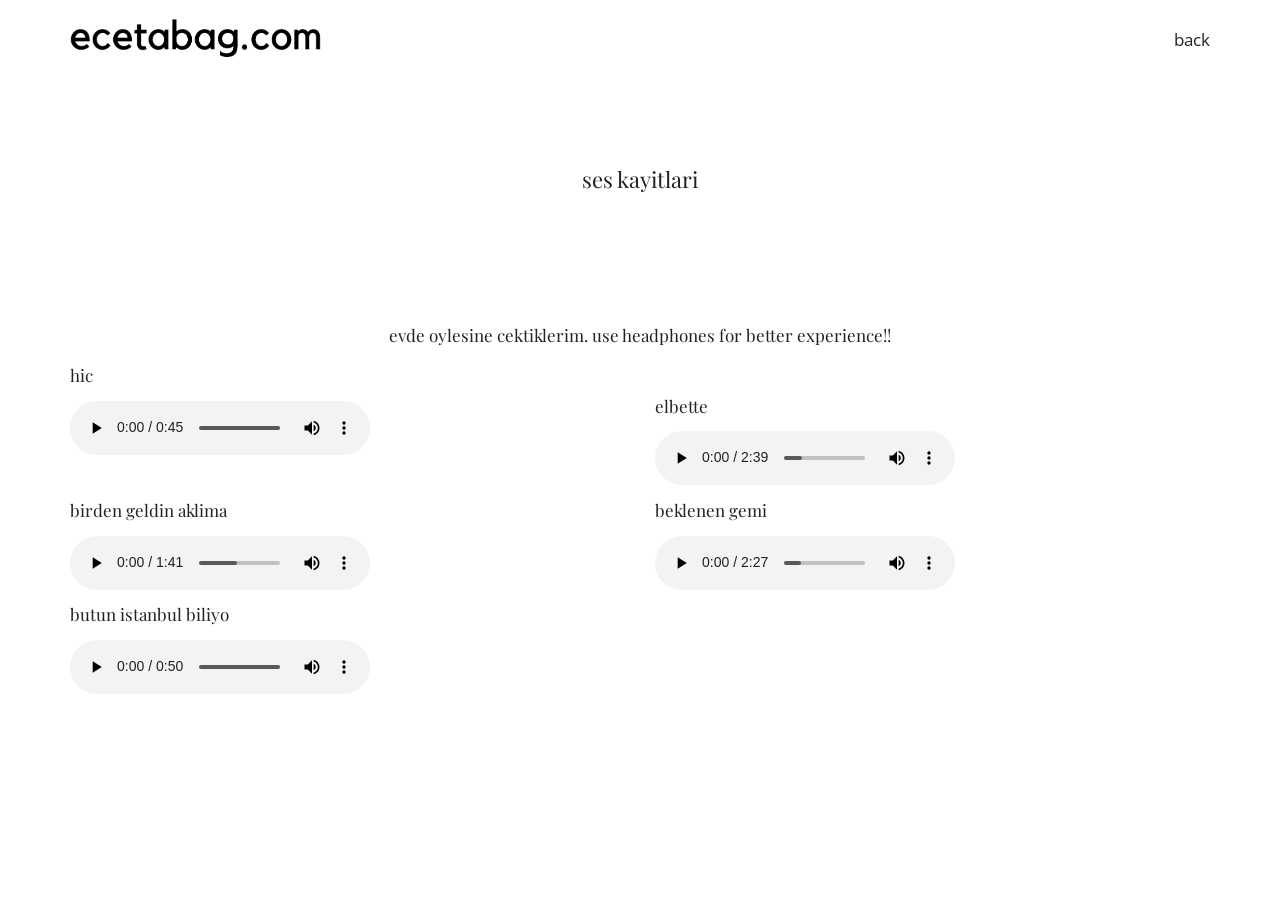
<file: yazi4.html>
<!DOCTYPE html>
<html lang="en">

<head>

    <meta charset="utf-8">
    <meta http-equiv="X-UA-Compatible" content="IE=edge">
    <meta name="viewport" content="width=device-width, initial-scale=1">
    <meta name="description" content="">
    <meta name="author" content="">
	<link rel="icon" href="img/3.png">

    <title>yazi#4</title>

    <!-- Css -->
    <link href="css/bootstrap.css" rel="stylesheet">
	<link href="css/style.css" rel="stylesheet">


<style>
	.rcorners2 {
  border-radius: 25px;
  border: 2px solid #73AD21;
  padding: 20px;
  width: 200px;
  height: 150px;
}
</style>
</head>

<body>

	<nav class="navbar navbar-default navbar-fixed-top">
		<div class="container">
			<div class="navbar-header">
				<div class="navbar-toggle collapsed" data-toggle="collapse" data-target="#main-menu">	
					<span class="bar1"></span>
					<span class="bar2"></span>
					<span class="bar3"></span>
			  </div>
				<a class="navbar-brand top" href="#">
					<img src="img/logo.png" alt="">
				</a>

			</div>

			<div class="collapse navbar-collapse" id="main-menu">
			   <ul class="nav navbar-nav navbar-right">
				<li><a href="index.html">back</a></li>
<!-- 				<li><a href="#portfolio">Portfolio</a></li>
			<li><a href="#brand">Brand</a></li>
 -->			  </ul>
			</div><!-- /.navbar-collapse -->
		</div><!-- /.container-fluid -->
	</nav>
  



    <!-- Intro -->
	<section class="intro">
		<div class="container">
			<div class="row">
					<p style="text-align: center;">ses kayitlari</p>

				</div>

		</div>

	</section>

	
	
	
	
	<!-- About -->
	<section class="about" id="about">
		<div class="container about">
			<div class="row">
				<p style="text-align: center;"> evde oylesine cektiklerim. use headphones for better experience!!
					<br>

				<!-- <div id="rcorners1">
					<h3 style="text-align: center;">  play all:
					</h3>
					<div align="center">

					    <audio controls id="au" autoplay="autoplay"> 
         <source src="senidertetmeler.mp3" type="audio/mpeg">
          Your browser does not support this audio format. 
      </audio> 
    </div>
    </div> -->
      <script>
var c=0;/*from w  w  w  . j a va  2s  .  c o  m*/
var songs = ["birdengeldinaklima.mp3", "silbastan.mp3", "butunistanbulbiliyo.mp3", "geber.mp3", "elbette.mp3", "beklenengemi.mp3", "gokyuzundekikuslar.mp3", "gitme.mp3", "serseri.mp3"];
var a=document.getElementById("au");
a.addEventListener('ended', function(){
  document.getElementById("au").src=songs[c];
  a.load();
  console.log(c);
  c++;
  if(c>=songs.length){
      c=0;
  }
});

      </script>  

					</p>
				<div class="col-md-6">
					
<!-- 					<br>
<!-- 					<p>seni dert etmeler
					</p>
<audio controls preload="autoplay">

  <source  id="song-1" preload class="songs" src="senidertetmeler.mp3" type="audio/mpeg">
</audio>-->
<p>hic
					</p>
<audio controls preload="autoplay">

  <source  id="song-4" preload class="songs" src="hic.mp3" type="audio/mpeg">
</audio>	<br>
<br><p>birden geldin aklima
					</p>
<audio controls preload="autoplay">

  <source  id="song-2" preload class="songs" src="birdengeldinaklima.mp3" type="audio/mpeg">
</audio>

		<br>
<!-- <p>sil bastan
					</p>
<audio controls preload="autoplay">

  <source  id="song-3" preload class="songs" src="silbastan2.mp3" type="audio/mpeg">
</audio>

		<br> -->

<p>butun istanbul biliyo
					</p>
<audio controls preload="autoplay">

  <source  id="song-4" preload class="songs" src="butunistanbulbiliyo.mp3" type="audio/mpeg">
</audio>	<br>
<!-- <p>geber
					</p>
<audio controls preload="autoplay">

  <source src="geber2.mp3" type="audio/mpeg">
</audio>	<br>
 -->
<!--  <p>serseri
					</p>
<audio controls preload="autoplay">

  <source src="serseri.mp3" type="audio/mpeg">
</audio>
				
				-->
				</div>
				<div class="col-md-6">
			

		<br> 
		<p>elbette
					</p>
<audio controls preload="autoplay">

  <source src="elbette.mp3" type="audio/mpeg">
</audio>	<br>
<p>beklenen gemi
					</p>
<audio controls preload="autoplay">

  <source src="beklenengemi.mp3" type="audio/mpeg">
</audio>	<br>
<!-- <p>gokyuzundeki kuslar -an original :)
					</p>
<audio controls preload="autoplay">

  <source src="gokyuzundekuslar8d.mp3" type="audio/mpeg">
</audio> -->
<!--  <p>gitme
					</p>
<audio controls preload="autoplay">

  <source src="gitme.mp3" type="audio/mpeg">
</audio>	<br>

-->
				</div>
	<br>
	
  

		</div>
				</div>
			</div>
		</div>
	</section>
	


					

	
	
	<a href="#page-top" class="cd-top">Top</a>
	

    <!-- script -->
    <script src="js/jquery.js"></script>
    <script src="js/bootstrap.min.js"></script>
	<script src="js/modernizr.js"></script>
	<script src="js/script.js"></script>
	


</body>
</html>
</file>
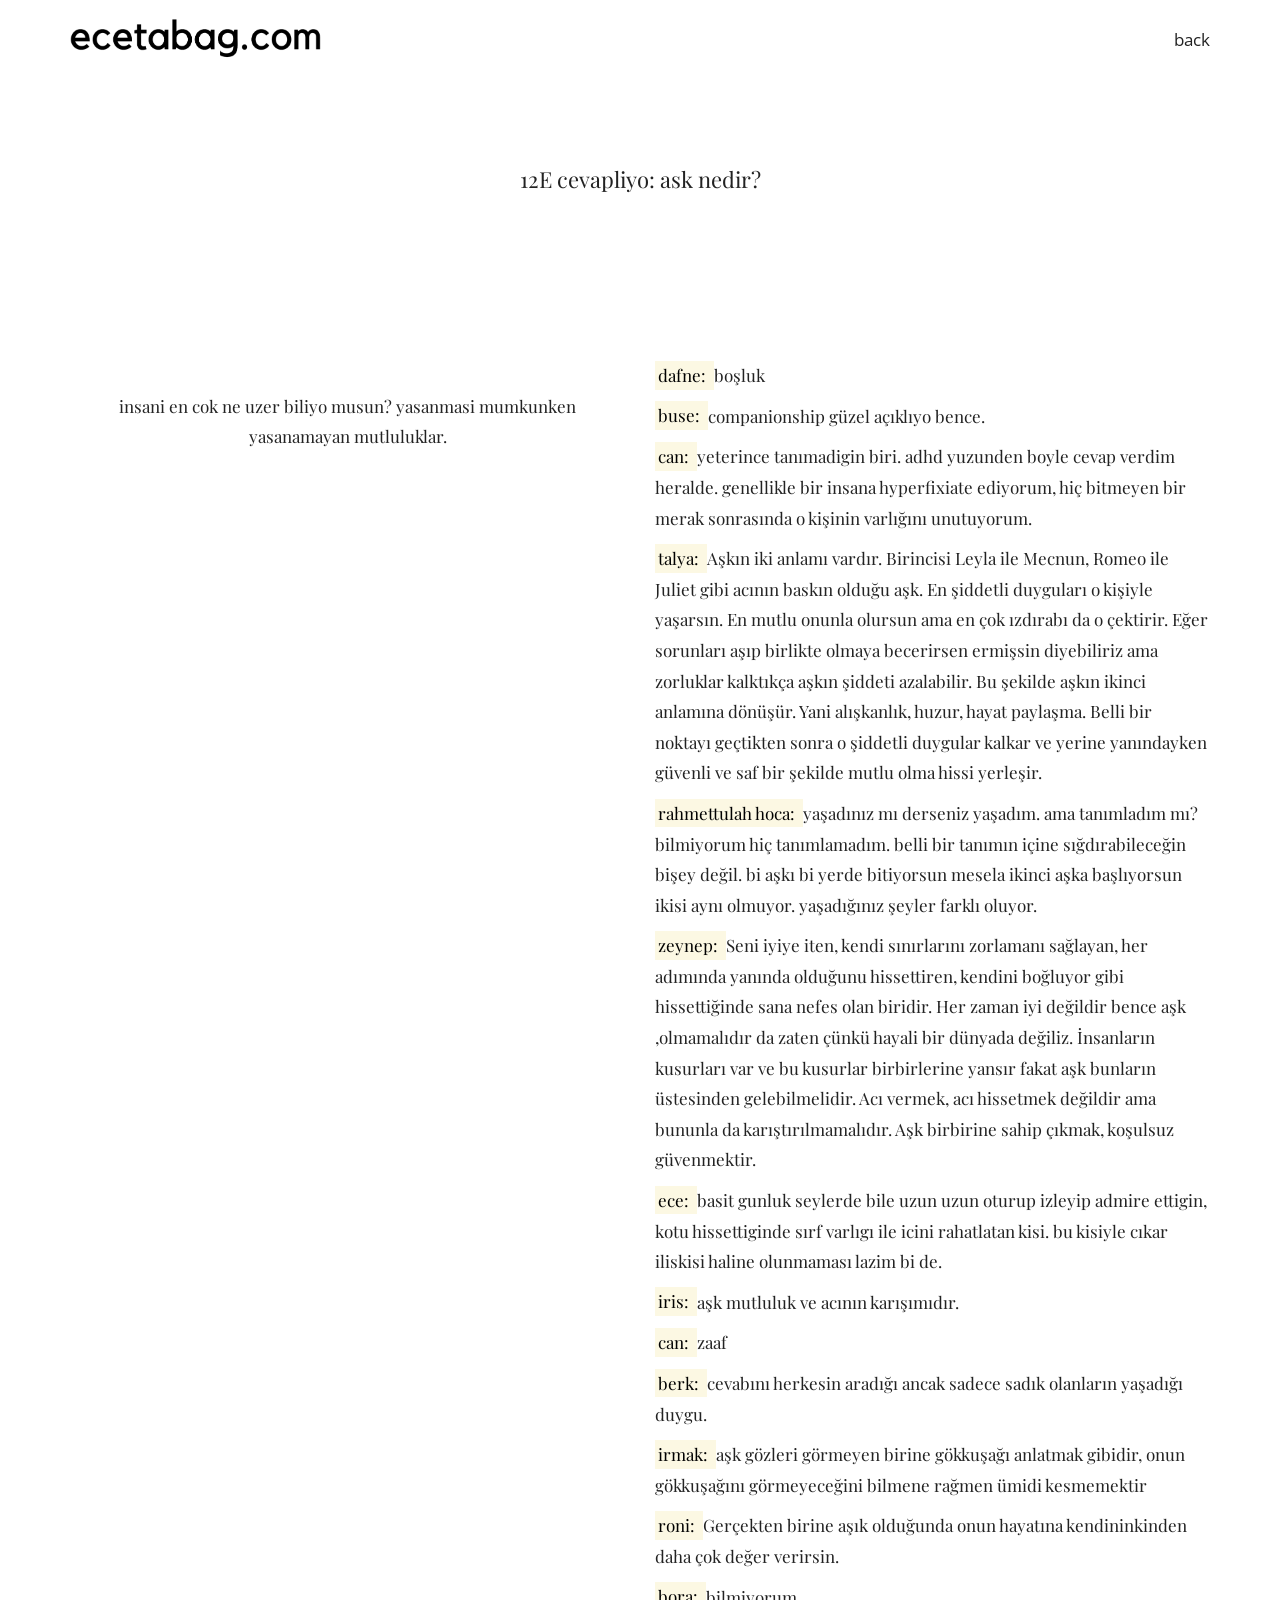
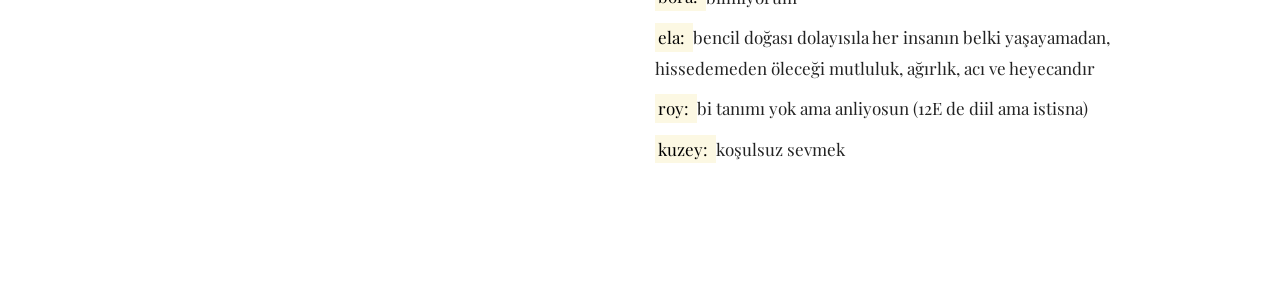
<file: yazi5.html>
<!DOCTYPE html>
<html lang="en">

<head>

    <meta charset="utf-8">
    <meta http-equiv="X-UA-Compatible" content="IE=edge">
    <meta name="viewport" content="width=device-width, initial-scale=1">
    <meta name="description" content="">
    <meta name="author" content="">
	<link rel="icon" href="img/3.png">

    <title>yazi#5</title>

    <!-- Css -->
    <link href="css/bootstrap.css" rel="stylesheet">
	<link href="css/style.css" rel="stylesheet">


</head>

<body>

	<nav class="navbar navbar-default navbar-fixed-top">
		<div class="container">
			<div class="navbar-header">
				<div class="navbar-toggle collapsed" data-toggle="collapse" data-target="#main-menu">	
					<span class="bar1"></span>
					<span class="bar2"></span>
					<span class="bar3"></span>
			  </div>
				<a class="navbar-brand top" href="#">
					<img src="img/logo.png" alt="">
				</a>

			</div>

			<div class="collapse navbar-collapse" id="main-menu">
			   <ul class="nav navbar-nav navbar-right">
				<li><a href="index.html">back</a></li>
<!-- 				<li><a href="#portfolio">Portfolio</a></li>
			<li><a href="#brand">Brand</a></li>
 -->			  </ul>
			</div><!-- /.navbar-collapse -->
		</div><!-- /.container-fluid -->
	</nav>
  
<style>
	.bolded { font-weight: bold; }
</style>


    <!-- Intro -->
	<section class="intro">
		<div class="container">
			<div class="row">
					<p style="text-align: center;">12E cevapliyo: ask nedir?</p>
				</div>
		</div>
	</section>

	
	
	
	
	<!-- About -->
	<section class="about" id="about">
		<div class="container about">
			<div class="row">
				<div class="col-md-6">
			

					<br>
					<p>
		<br>
	
					<p style="text-align: center" >insani en cok ne uzer biliyo musun? yasanmasi mumkunken yasanamayan mutluluklar. 
					</p>
			
				</div>
				<div class="col-md-6">
			

	<p> 

   </p>
   		<br>
   		<p> <mark> dafne: </mark> boşluk
   </p>

<p>  <mark> buse: </mark> companionship güzel açıklıyo bence. 
   </p>
   		
<p> <mark> can: </mark> yeterince tanımadigin biri. adhd yuzunden boyle cevap verdim heralde. genellikle bir insana hyperfixiate ediyorum, hiç bitmeyen bir merak sonrasında o kişinin varlığını unutuyorum.
   </p>

  
   <p> <mark> talya: </mark> Aşkın iki anlamı vardır. Birincisi Leyla ile Mecnun, Romeo ile Juliet gibi acının baskın olduğu aşk. En şiddetli duyguları o kişiyle yaşarsın. En mutlu onunla olursun ama en çok ızdırabı da o çektirir. Eğer sorunları aşıp birlikte olmaya becerirsen ermişsin diyebiliriz ama zorluklar kalktıkça aşkın şiddeti azalabilir. Bu şekilde aşkın ikinci anlamına dönüşür. Yani alışkanlık, huzur, hayat paylaşma. Belli bir noktayı geçtikten sonra o şiddetli duygular kalkar ve yerine yanındayken güvenli ve saf bir şekilde mutlu olma hissi yerleşir. 
   </p>

   <p> <mark> rahmettulah hoca: </mark>  yaşadınız mı derseniz yaşadım. ama tanımladım mı? bilmiyorum hiç tanımlamadım. belli bir tanımın içine sığdırabileceğin bişey değil. bi aşkı bi yerde bitiyorsun mesela ikinci aşka başlıyorsun ikisi aynı olmuyor. yaşadığınız şeyler farklı oluyor. 
   </p>

<p> <mark> zeynep: </mark> Seni iyiye iten, kendi sınırlarını zorlamanı sağlayan, her adımında yanında olduğunu hissettiren, kendini boğluyor gibi hissettiğinde sana nefes olan biridir. Her zaman iyi değildir bence aşk ,olmamalıdır da zaten çünkü hayali bir dünyada değiliz. İnsanların kusurları var ve bu kusurlar birbirlerine yansır fakat aşk bunların üstesinden gelebilmelidir. Acı vermek, acı hissetmek değildir ama bununla da karıştırılmamalıdır. Aşk birbirine sahip çıkmak, koşulsuz güvenmektir.
<p> <mark> ece: </mark> basit gunluk seylerde bile uzun uzun oturup izleyip admire ettigin, kotu hissettiginde sırf varlıgı ile icini rahatlatan kisi. bu kisiyle cıkar iliskisi haline olunmaması lazim bi de.
   </p>

			
<p> <mark> iris: </mark> aşk mutluluk ve acının karışımıdır.
   </p>	
				
					<p> <mark> can: </mark>  zaaf
   </p>
					<p> <mark> berk: </mark> cevabını herkesin aradığı ancak sadece sadık olanların yaşadığı duygu.
						
   </p>
				
	
	<p> <mark> irmak: </mark>  aşk gözleri görmeyen birine gökkuşağı anlatmak gibidir, onun gökkuşağını görmeyeceğini bilmene rağmen ümidi kesmemektir
   </p>

   <p> <mark> roni: </mark>  Gerçekten birine aşık olduğunda onun hayatına kendininkinden daha çok değer verirsin.
   </p>

		 <p> <mark> bora: </mark>  bilmiyorum
   </p>		
    <p> <mark> ela: </mark>  bencil doğası dolayısıla her insanın belki yaşayamadan, hissedemeden öleceği mutluluk, ağırlık, acı ve heyecandır

<!--    </p>	
    <p> <mark> sedat hoca: </mark>  
   </p>		
  -->
		 <p> <mark> roy: </mark>  bi tanımı yok ama anliyosun (12E de diil ama istisna)
   </p>	 <p> <mark> kuzey: </mark> koşulsuz sevmek 

   </p>	
					<br>
				</div>
	<br>

	
		</div>
				</div>
			</div>
		</div>
	</section>
	


					

	
	
	<a href="#page-top" class="cd-top">Top</a>
	

    <!-- script -->
    <script src="js/jquery.js"></script>
    <script src="js/bootstrap.min.js"></script>
	<script src="js/modernizr.js"></script>
	<script src="js/script.js"></script>
	
	

</body>
</html>
</file>
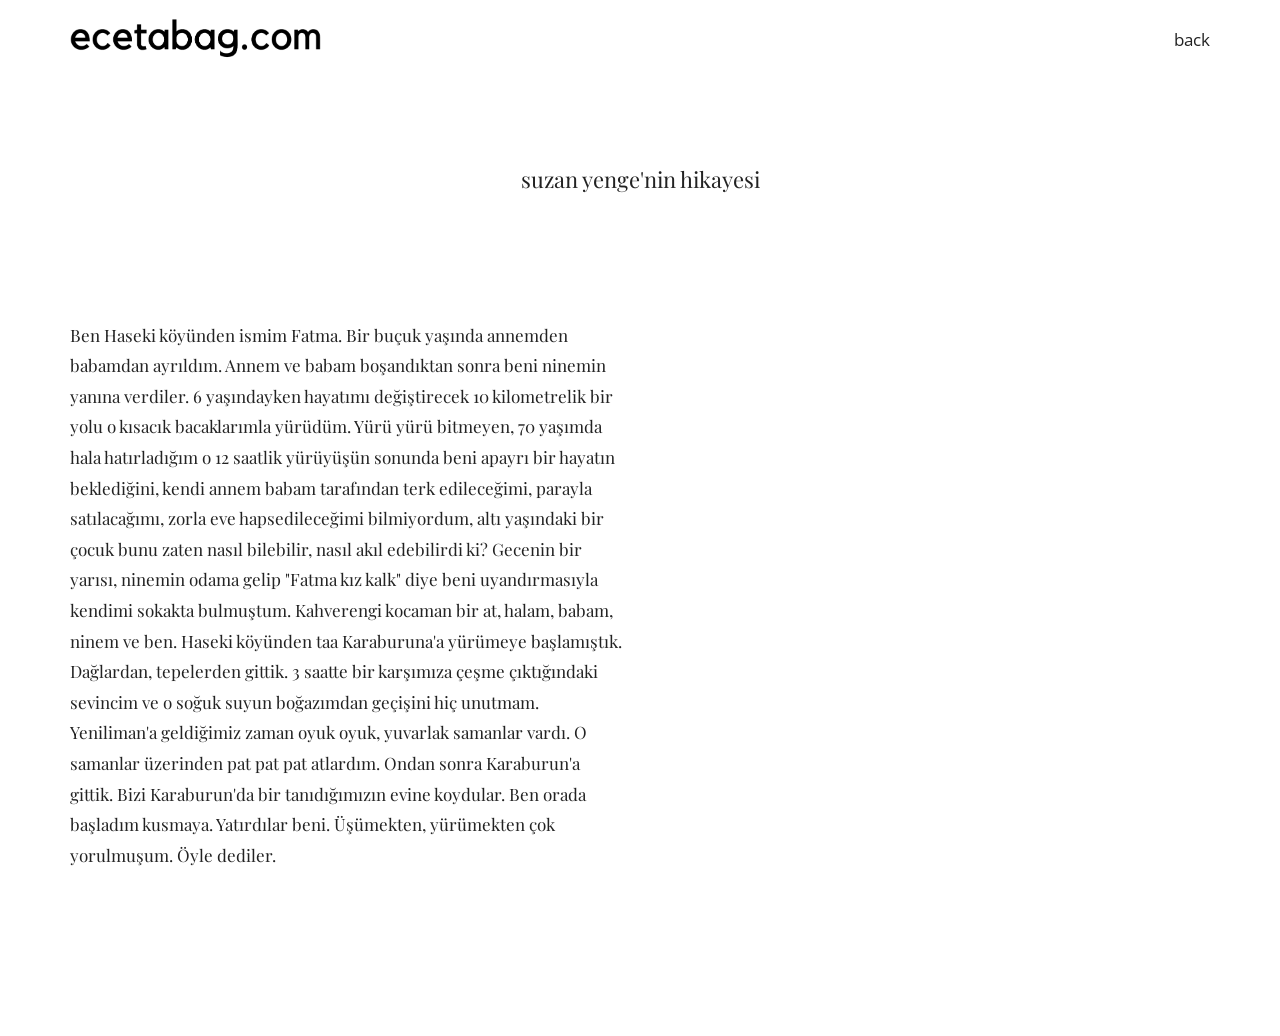
<file: yazi6.html>
<!DOCTYPE html>
<html lang="en">

<head>

    <meta charset="utf-8">
    <meta http-equiv="X-UA-Compatible" content="IE=edge">
    <meta name="viewport" content="width=device-width, initial-scale=1">
    <meta name="description" content="">
    <meta name="author" content="">
	<link rel="icon" href="img/3.png">

    <title>yazi#6</title>

    <!-- Css -->
    <link href="css/bootstrap.css" rel="stylesheet">
	<link href="css/style.css" rel="stylesheet">


</head>

<body>

	<nav class="navbar navbar-default navbar-fixed-top">
		<div class="container">
			<div class="navbar-header">
				<div class="navbar-toggle collapsed" data-toggle="collapse" data-target="#main-menu">	
					<span class="bar1"></span>
					<span class="bar2"></span>
					<span class="bar3"></span>
			  </div>
				<a class="navbar-brand top" href="#">
					<img src="img/logo.png" alt="">
				</a>

			</div>

			<div class="collapse navbar-collapse" id="main-menu">
			   <ul class="nav navbar-nav navbar-right">
				<li><a href="index.html">back</a></li>
<!-- 				<li><a href="#portfolio">Portfolio</a></li>
			<li><a href="#brand">Brand</a></li>
 -->			  </ul>
			</div><!-- /.navbar-collapse -->
		</div><!-- /.container-fluid -->
	</nav>
  



    <!-- Intro -->
	<section class="intro">
		<div class="container">
			<div class="row">
					<p style="text-align: center;">suzan yenge'nin hikayesi</p>
				</div>
		</div>
	</section>

	
	
	
	
	<!-- About -->
	<section class="about" id="about">
		<div class="container about">
			<div class="row">
				<div class="col-md-6">
					<p> Ben Haseki köyünden ismim Fatma. Bir buçuk yaşında annemden babamdan ayrıldım. Annem ve babam boşandıktan sonra beni ninemin yanına verdiler. 6 yaşındayken hayatımı değiştirecek 10 kilometrelik bir yolu o kısacık bacaklarımla yürüdüm. Yürü yürü bitmeyen, 70 yaşımda hala hatırladığım o 12 saatlik yürüyüşün sonunda beni apayrı bir hayatın beklediğini, kendi annem babam tarafından terk edileceğimi, parayla satılacağımı, zorla eve hapsedileceğimi bilmiyordum, altı yaşındaki bir çocuk bunu zaten nasıl bilebilir, nasıl akıl edebilirdi ki? Gecenin bir yarısı, ninemin odama gelip "Fatma kız kalk" diye beni uyandırmasıyla kendimi sokakta bulmuştum. Kahverengi kocaman bir at, halam, babam, ninem ve ben. Haseki köyünden taa Karaburuna'a yürümeye başlamıştık. Dağlardan, tepelerden gittik. 3 saatte bir karşımıza çeşme çıktığındaki sevincim ve o soğuk suyun boğazımdan geçişini hiç unutmam. Yeniliman'a geldiğimiz zaman oyuk oyuk, yuvarlak samanlar vardı. O samanlar üzerinden pat pat pat atlardım. Ondan sonra Karaburun'a gittik. Bizi Karaburun'da bir tanıdığımızın evine koydular. Ben orada başladım kusmaya. Yatırdılar beni. Üşümekten, yürümekten çok yorulmuşum. Öyle dediler. 
					</p>
					<br>
					<p>
		<br>
		<p>
				</div>
				<div class="col-md-6">
			


   </p>
   		<br>
   </p>
   		<br>
   </p>

   <br>
   </p>
   <br>
   </p>

   </p>

				
					<br>

				</div>
	<br>
	
		</div>
				</div>
			</div>
		</div>
	</section>
	


					

	
	
	<a href="#page-top" class="cd-top">Top</a>
	

    <!-- script -->
    <script src="js/jquery.js"></script>
    <script src="js/bootstrap.min.js"></script>
	<script src="js/modernizr.js"></script>
	<script src="js/script.js"></script>
	
	

</body>
</html>
</file>
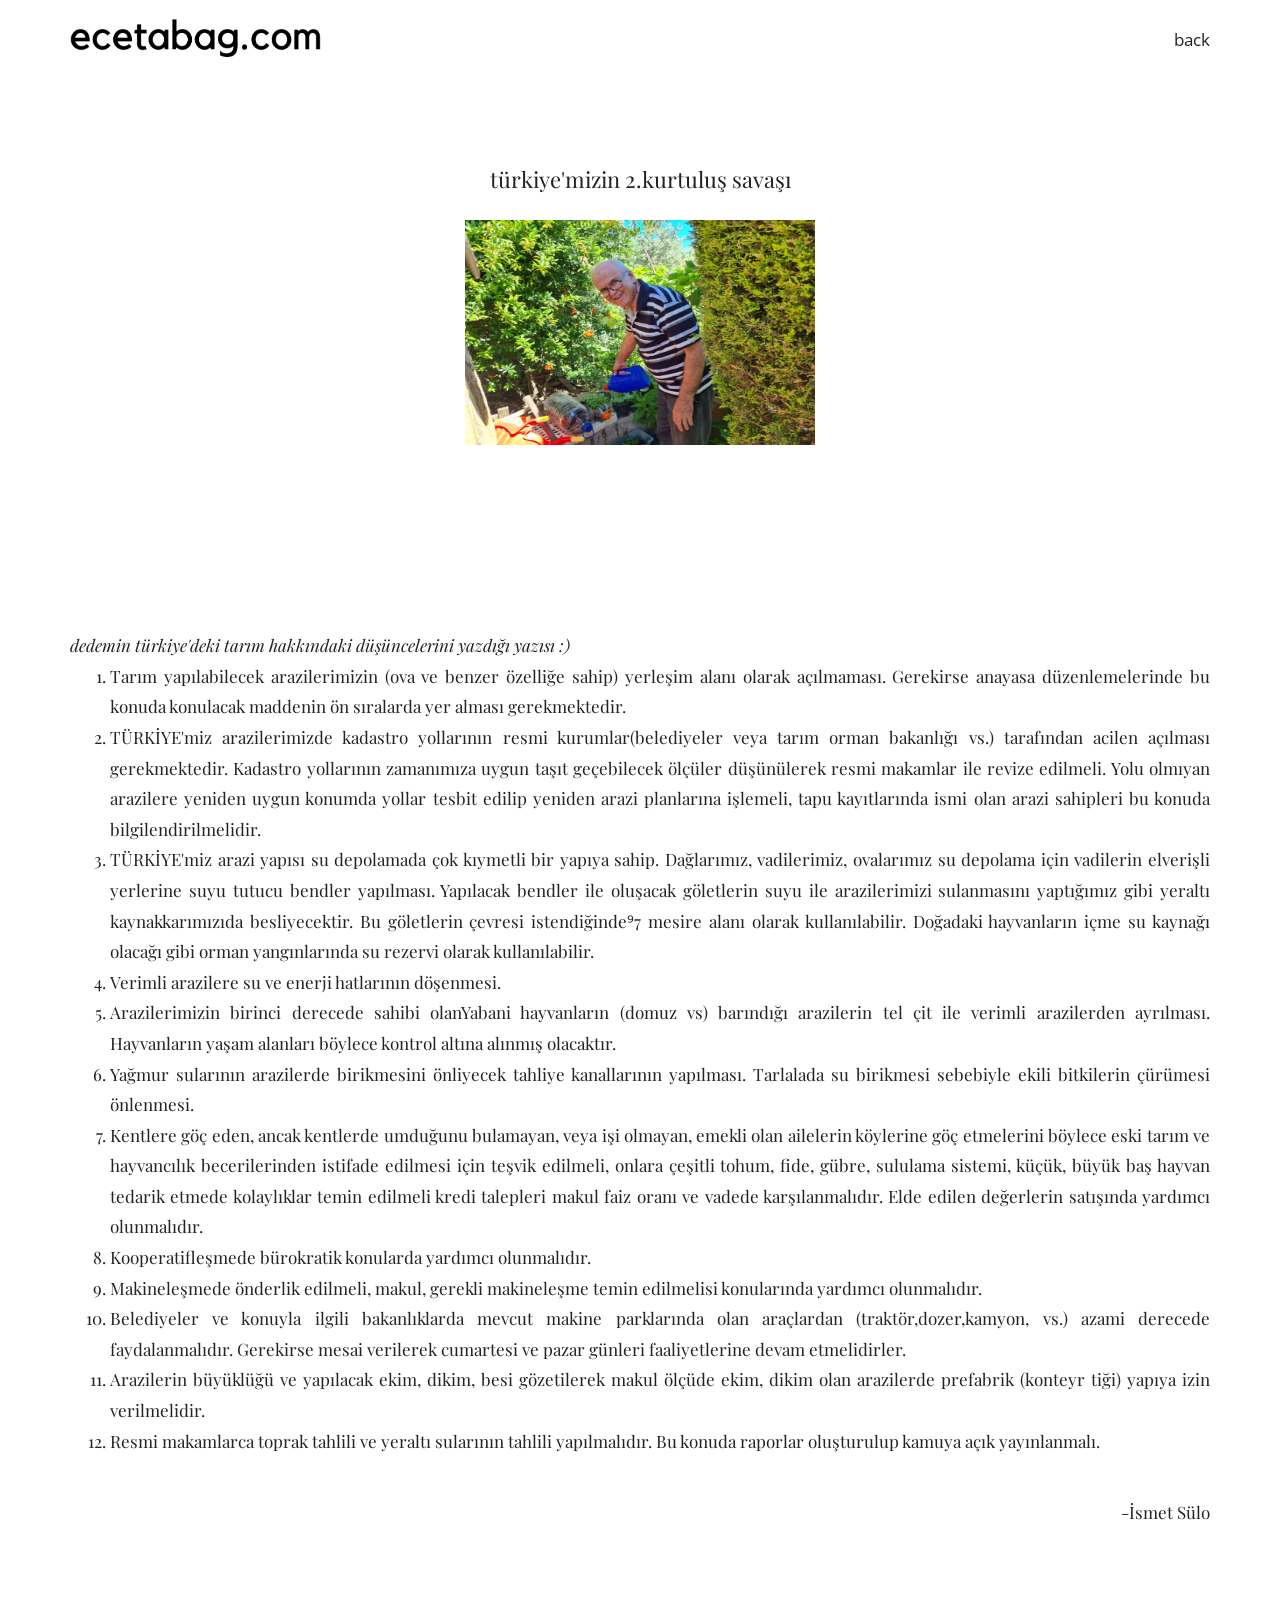
<file: yazi7.html>
<!DOCTYPE html>
<html lang="en">

<head>

    <meta charset="utf-8">
    <meta http-equiv="X-UA-Compatible" content="IE=edge">
    <meta name="viewport" content="width=device-width, initial-scale=1">
    <meta name="description" content="">
    <meta name="author" content="">
	<link rel="icon" href="img/3.png">

    <title>yazi#7</title>

    <!-- Css -->
    <link href="css/bootstrap.css" rel="stylesheet">
	<link href="css/style.css" rel="stylesheet">


</head>

<body>

	<nav class="navbar navbar-default navbar-fixed-top">
		<div class="container">
			<div class="navbar-header">
				<div class="navbar-toggle collapsed" data-toggle="collapse" data-target="#main-menu">	
					<span class="bar1"></span>
					<span class="bar2"></span>
					<span class="bar3"></span>
			  </div>
				<a class="navbar-brand top" href="#">
					<img src="img/logo.png" alt="">
				</a>

			</div>

			<div class="collapse navbar-collapse" id="main-menu">
			   <ul class="nav navbar-nav navbar-right">
				<li><a href="index.html">back</a></li>
<!-- 				<li><a href="#portfolio">Portfolio</a></li>
			<li><a href="#brand">Brand</a></li>
 -->			  </ul>
			</div><!-- /.navbar-collapse -->
		</div><!-- /.container-fluid -->
	</nav>
  



    <!-- Intro -->
	<section class="intro">
		<div class="container">
			<div class="row">
					<p style="text-align: center;">türkiye'mizin 2.kurtuluş savaşı
					<p style="text-align: center; margin: 20px;">	<img src="img/dedem.JPG" width="350px" height="225px">
 </p> </p>
 
				</div>
		</div>
	</section>


	
	<!-- About -->
	<section class="about" id="about">
		<div class="container about">
			<div class="row">
				
					<p style="text-align: center;"> 

</p>
<br>

						

						<div style="text-align: justify; font-family: 'Playfair Display', serif; margin: 15px;">
						<i>dedemin türkiye'deki tarım hakkındaki düşüncelerini yazdığı yazısı :)</i> 

						<ol>
<li>Tarım yapılabilecek arazilerimizin (ova ve benzer özelliğe sahip) yerleşim alanı olarak açılmaması. Gerekirse anayasa düzenlemelerinde bu konuda konulacak maddenin ön sıralarda yer alması gerekmektedir. </li>

<li>TÜRKİYE'miz arazilerimizde kadastro yollarının resmi kurumlar(belediyeler veya tarım orman bakanlığı vs.) tarafından acilen açılması gerekmektedir. Kadastro yollarının zamanımıza uygun taşıt geçebilecek ölçüler düşünülerek resmi makamlar ile revize edilmeli. Yolu olmıyan arazilere yeniden uygun konumda yollar tesbit edilip yeniden arazi planlarına işlemeli, tapu kayıtlarında ismi olan arazi sahipleri bu konuda bilgilendirilmelidir.</li>
<li>TÜRKİYE'miz arazi yapısı su depolamada çok kıymetli bir yapıya sahip. Dağlarımız, vadilerimiz, ovalarımız su depolama için vadilerin elverişli yerlerine suyu tutucu bendler yapılması. Yapılacak bendler ile oluşacak göletlerin suyu ile arazilerimizi sulanmasını yaptığımız gibi yeraltı kaynakkarımızıda besliyecektir. Bu göletlerin çevresi istendiğinde⁹7 mesire alanı olarak kullanılabilir. Doğadaki hayvanların içme su kaynağı olacağı gibi orman yangınlarında su rezervi olarak kullanılabilir.</li>
<li>Verimli arazilere su ve enerji hatlarının döşenmesi.</li>
<li>Arazilerimizin birinci derecede sahibi olanYabani hayvanların (domuz vs) barındığı arazilerin tel çit ile verimli arazilerden ayrılması. Hayvanların yaşam alanları böylece kontrol altına alınmış olacaktır. </li>
<li>Yağmur sularının arazilerde birikmesini önliyecek tahliye kanallarının yapılması. Tarlalada su birikmesi sebebiyle ekili bitkilerin çürümesi önlenmesi.</li>
<li>Kentlere göç eden, ancak kentlerde umduğunu bulamayan, veya işi olmayan, emekli olan ailelerin köylerine göç etmelerini böylece eski tarım ve hayvancılık becerilerinden istifade edilmesi için teşvik edilmeli, onlara çeşitli tohum, fide, gübre, sululama sistemi, küçük, büyük baş hayvan tedarik etmede kolaylıklar temin edilmeli kredi talepleri makul faiz oranı ve vadede karşılanmalıdır. Elde edilen değerlerin satışında yardımcı olunmalıdır.</li>
<li>Kooperatifleşmede bürokratik konularda yardımcı olunmalıdır.</li>
<li>Makineleşmede önderlik edilmeli, makul, gerekli makineleşme temin edilmelisi konularında yardımcı olunmalıdır.</li>
<li>Belediyeler ve konuyla ilgili bakanlıklarda mevcut makine parklarında olan araçlardan (traktör,dozer,kamyon, vs.) azami derecede faydalanmalıdır. Gerekirse mesai verilerek cumartesi ve pazar günleri faaliyetlerine devam etmelidirler. </li>
<li>Arazilerin büyüklüğü ve yapılacak ekim, dikim, besi gözetilerek makul ölçüde ekim, dikim olan arazilerde prefabrik (konteyr tiği) yapıya izin verilmelidir.</li>

<li>Resmi makamlarca toprak tahlili ve yeraltı sularının tahlili yapılmalıdır. Bu konuda raporlar oluşturulup kamuya açık yayınlanmalı.</li>
					</p>
					<br>
					<p style="text-align: right;"> -İsmet Sülo
		<br>
		<p></div>
				
				<div class="col-md-6">
			

   </p>
   		<br>
   
	
		</div>
				</div>
			</div>
		</div>
	</section>
	


					

	
	
	<a href="#page-top" class="cd-top">Top</a>
	

    <!-- script -->
    <script src="js/jquery.js"></script>
    <script src="js/bootstrap.min.js"></script>
	<script src="js/modernizr.js"></script>
	<script src="js/script.js"></script>
	
	

</body>
</html>
</file>
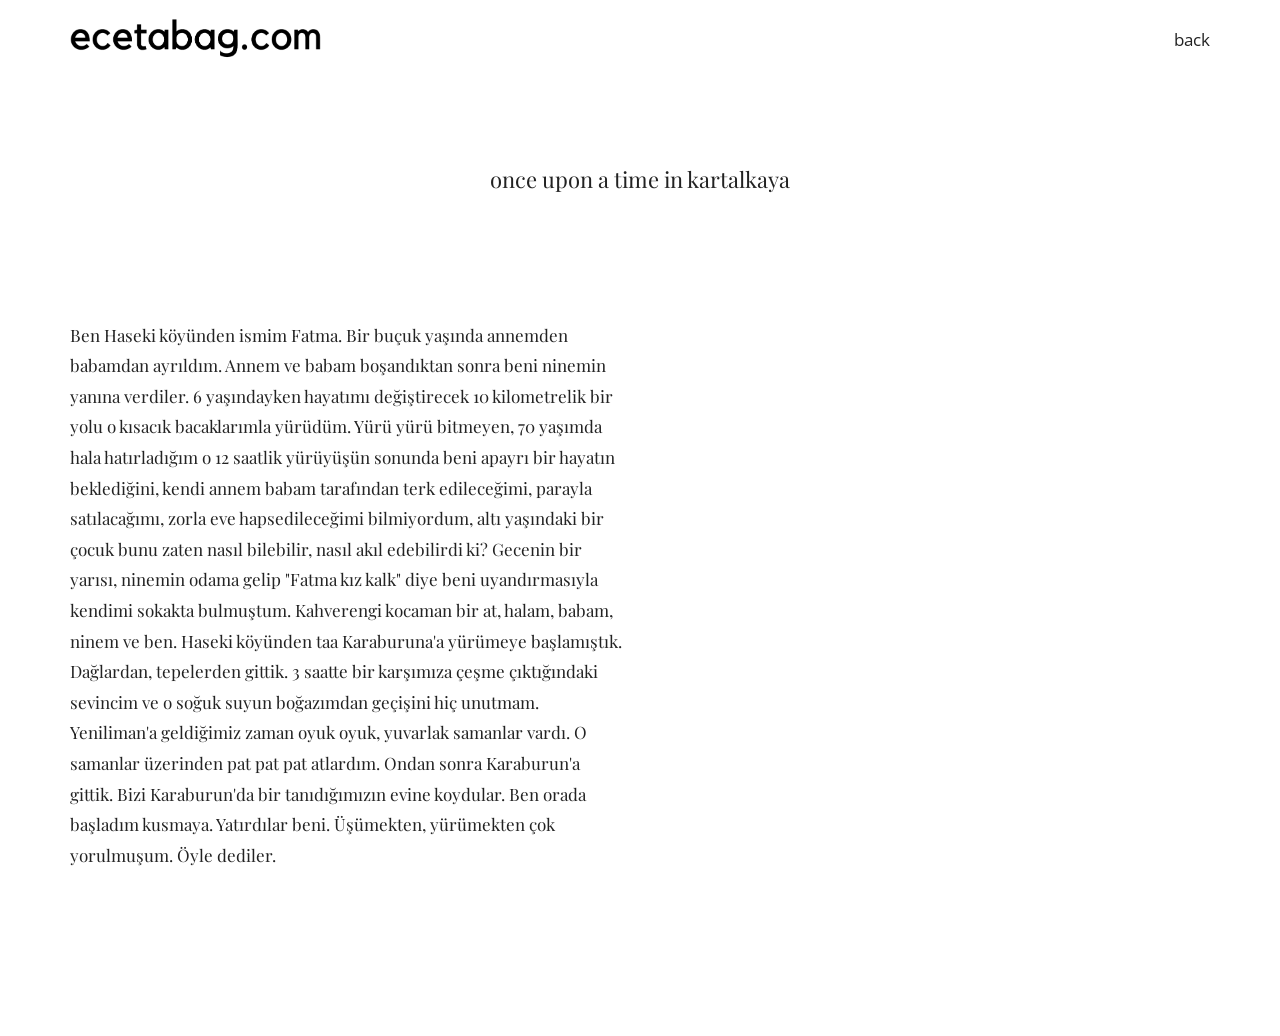
<file: yazi8.html>
<!DOCTYPE html>
<html lang="en">

<head>

    <meta charset="utf-8">
    <meta http-equiv="X-UA-Compatible" content="IE=edge">
    <meta name="viewport" content="width=device-width, initial-scale=1">
    <meta name="description" content="">
    <meta name="author" content="">
	<link rel="icon" href="img/3.png">

    <title>yazi#8</title>

    <!-- Css -->
    <link href="css/bootstrap.css" rel="stylesheet">
	<link href="css/style.css" rel="stylesheet">


</head>

<body>

	<nav class="navbar navbar-default navbar-fixed-top">
		<div class="container">
			<div class="navbar-header">
				<div class="navbar-toggle collapsed" data-toggle="collapse" data-target="#main-menu">	
					<span class="bar1"></span>
					<span class="bar2"></span>
					<span class="bar3"></span>
			  </div>
				<a class="navbar-brand top" href="#">
					<img src="img/logo.png" alt="">
				</a>

			</div>

			<div class="collapse navbar-collapse" id="main-menu">
			   <ul class="nav navbar-nav navbar-right">
				<li><a href="index.html">back</a></li>
<!-- 				<li><a href="#portfolio">Portfolio</a></li>
			<li><a href="#brand">Brand</a></li>
 -->			  </ul>
			</div><!-- /.navbar-collapse -->
		</div><!-- /.container-fluid -->
	</nav>
  



    <!-- Intro -->
	<section class="intro">
		<div class="container">
			<div class="row">
					<p style="text-align: center;">once upon a time in kartalkaya  </p>
				</div>
		</div>
	</section>

	
	
	
	
	<!-- About -->
	<section class="about" id="about">
		<div class="container about">
			<div class="row">
				<div class="col-md-6">
					<p> Ben Haseki köyünden ismim Fatma. Bir buçuk yaşında annemden babamdan ayrıldım. Annem ve babam boşandıktan sonra beni ninemin yanına verdiler. 6 yaşındayken hayatımı değiştirecek 10 kilometrelik bir yolu o kısacık bacaklarımla yürüdüm. Yürü yürü bitmeyen, 70 yaşımda hala hatırladığım o 12 saatlik yürüyüşün sonunda beni apayrı bir hayatın beklediğini, kendi annem babam tarafından terk edileceğimi, parayla satılacağımı, zorla eve hapsedileceğimi bilmiyordum, altı yaşındaki bir çocuk bunu zaten nasıl bilebilir, nasıl akıl edebilirdi ki? Gecenin bir yarısı, ninemin odama gelip "Fatma kız kalk" diye beni uyandırmasıyla kendimi sokakta bulmuştum. Kahverengi kocaman bir at, halam, babam, ninem ve ben. Haseki köyünden taa Karaburuna'a yürümeye başlamıştık. Dağlardan, tepelerden gittik. 3 saatte bir karşımıza çeşme çıktığındaki sevincim ve o soğuk suyun boğazımdan geçişini hiç unutmam. Yeniliman'a geldiğimiz zaman oyuk oyuk, yuvarlak samanlar vardı. O samanlar üzerinden pat pat pat atlardım. Ondan sonra Karaburun'a gittik. Bizi Karaburun'da bir tanıdığımızın evine koydular. Ben orada başladım kusmaya. Yatırdılar beni. Üşümekten, yürümekten çok yorulmuşum. Öyle dediler. 
					</p>
					<br>
					<p>
		<br>
		<p>
				</div>
				<div class="col-md-6">
			


   </p>
   		<br>
   </p>
   		<br>
   </p>

   <br>
   </p>
   <br>
   </p>

   </p>

				
					<br>

				</div>
	<br>
	
		</div>
				</div>
			</div>
		</div>
	</section>
	


					

	
	
	<a href="#page-top" class="cd-top">Top</a>
	

    <!-- script -->
    <script src="js/jquery.js"></script>
    <script src="js/bootstrap.min.js"></script>
	<script src="js/modernizr.js"></script>
	<script src="js/script.js"></script>
	
	

</body>
</html>
</file>
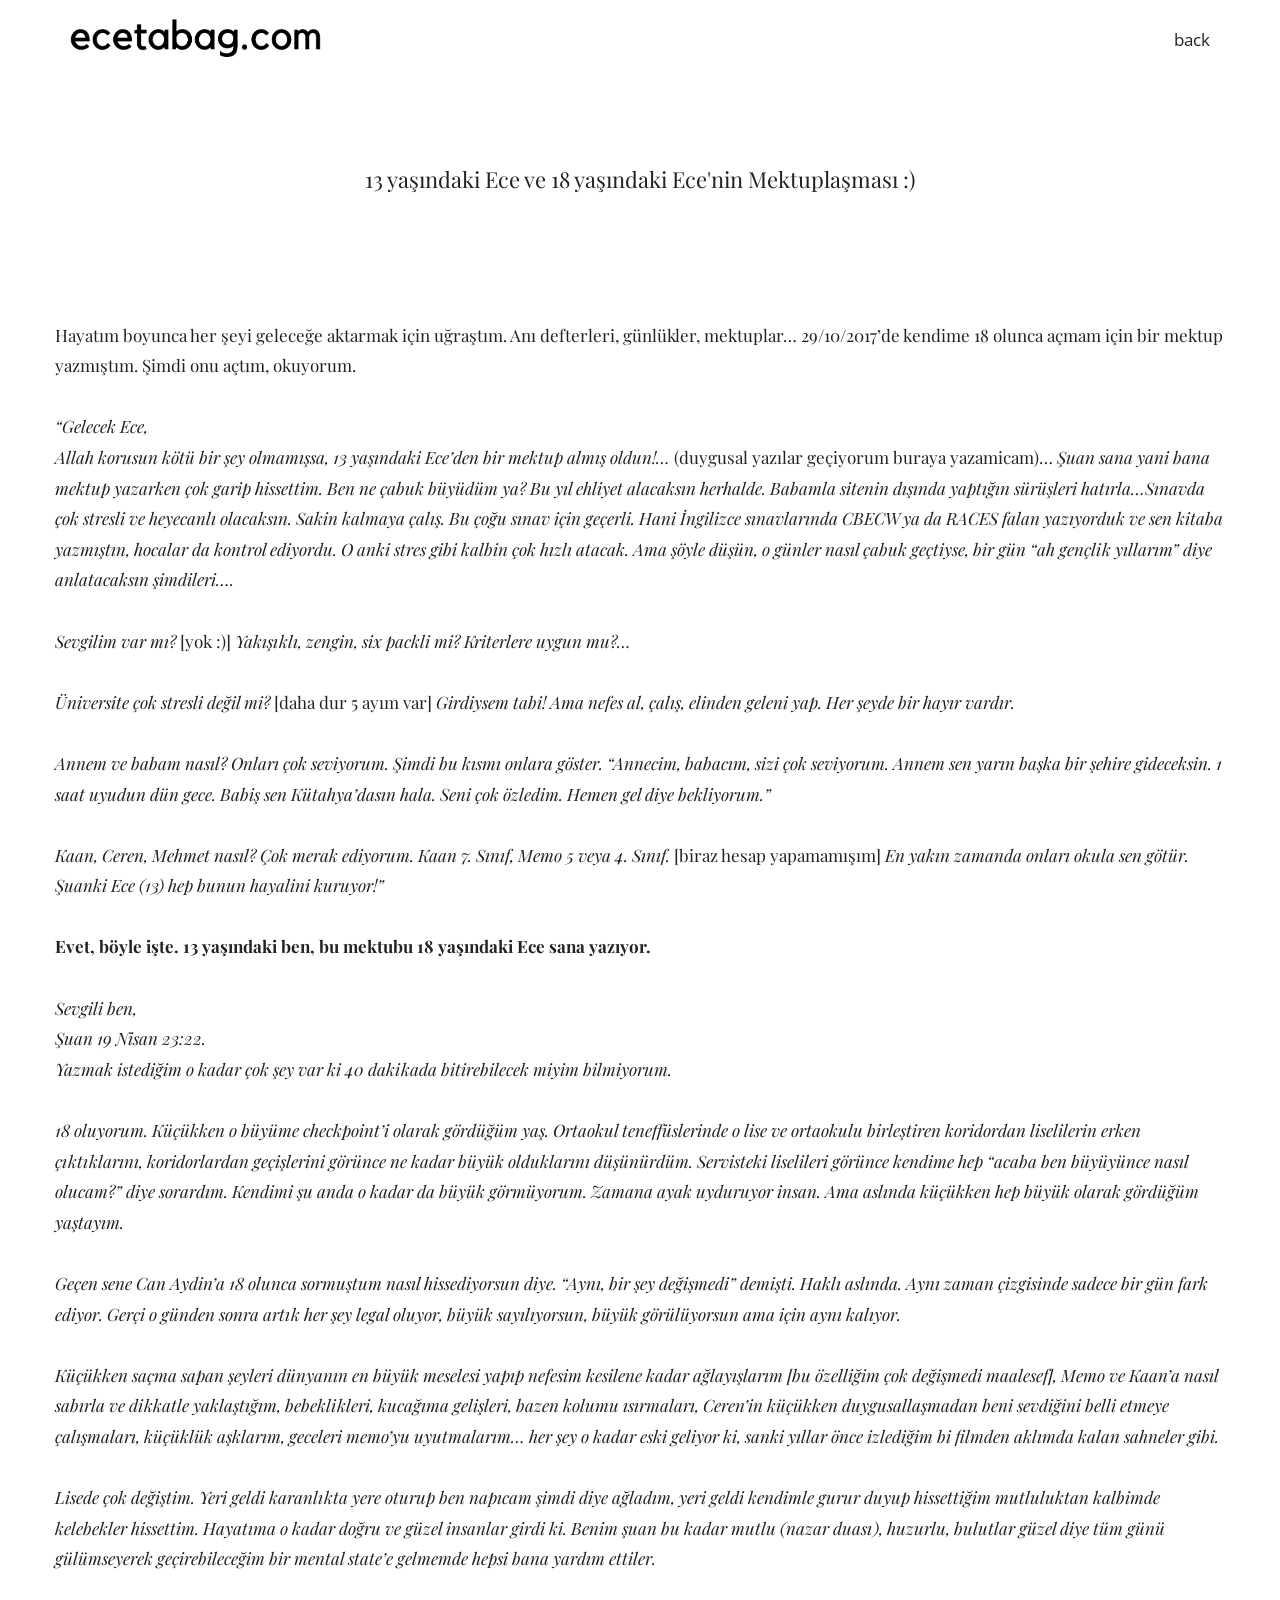
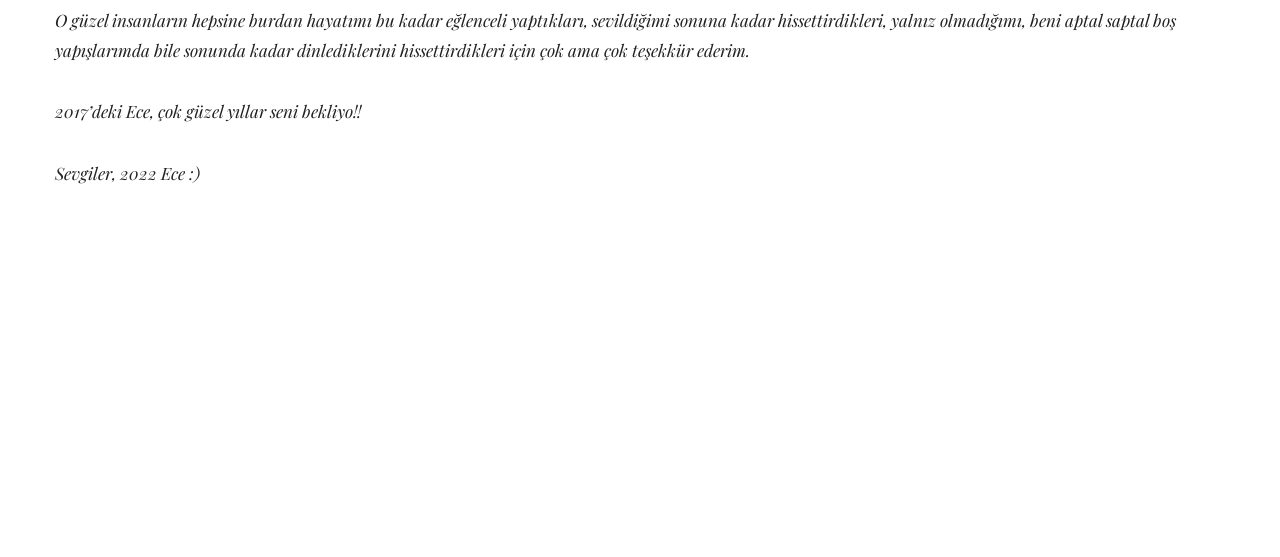
<file: yazi9.html>
<!DOCTYPE html>
<html lang="en">

<head>

    <meta charset="utf-8">
    <meta http-equiv="X-UA-Compatible" content="IE=edge">
    <meta name="viewport" content="width=device-width, initial-scale=1">
    <meta name="description" content="">
    <meta name="author" content="">
	<link rel="icon" href="img/3.png">

    <title>yazi#9</title>

    <!-- Css -->
    <link href="css/bootstrap.css" rel="stylesheet">
	<link href="css/style.css" rel="stylesheet">


</head>
<style >
	p.thick {
	font-weight: 1200;
}

</style>
<body>

	<nav class="navbar navbar-default navbar-fixed-top">
		<div class="container">
			<div class="navbar-header">
				<div class="navbar-toggle collapsed" data-toggle="collapse" data-target="#main-menu">	
					<span class="bar1"></span>
					<span class="bar2"></span>
					<span class="bar3"></span>
			  </div>
				<a class="navbar-brand top" href="#">
					<img src="img/logo.png" alt="">
				</a>

			</div>

			<div class="collapse navbar-collapse" id="main-menu">
			   <ul class="nav navbar-nav navbar-right">
				<li><a href="index.html">back</a></li>
<!-- 				<li><a href="#portfolio">Portfolio</a></li>
			<li><a href="#brand">Brand</a></li>
 -->			  </ul>
			</div><!-- /.navbar-collapse -->
		</div><!-- /.container-fluid -->
	</nav>
  



    <!-- Intro -->
	<section class="intro">
		<div class="container">
			<div class="row">
					<p style="text-align: center;">13 yaşındaki Ece ve 18 yaşındaki Ece'nin Mektuplaşması :) </p>
				</div>
		</div>
	</section>

	
	
	
	
	<!-- About -->
	<section class="about" id="about">
		<div class="container about">
			<div class="row">
<!-- 				<div class="col-md-6">
 -->					<p  class="thick"> 


 Hayatım boyunca her şeyi geleceğe aktarmak için uğraştım. Anı defterleri, günlükler, mektuplar…  29/10/2017’de kendime 18 olunca açmam için bir mektup yazmıştım. Şimdi onu açtım, okuyorum. 
 <br>
 <br>
<i> “Gelecek Ece,

 <br>
Allah korusun kötü bir şey olmamışsa, 13 yaşındaki Ece’den bir mektup almış oldun!… </i>(duygusal yazılar geçiyorum buraya yazamicam)… <i> Şuan sana yani bana mektup yazarken çok garip hissettim. Ben ne çabuk büyüdüm ya? Bu yıl ehliyet alacaksın herhalde. Babamla sitenin dışında yaptığın sürüşleri hatırla…Sınavda çok stresli ve heyecanlı olacaksın. Sakin kalmaya çalış. Bu çoğu sınav için geçerli. Hani İngilizce sınavlarında CBECW ya da RACES falan yazıyorduk ve sen kitaba yazmıştın, hocalar da kontrol ediyordu. O anki stres gibi kalbin çok hızlı atacak. Ama şöyle düşün, o günler nasıl çabuk geçtiyse, bir gün “ah gençlik yıllarım” diye anlatacaksın şimdileri….
<br>
 <br>
Sevgilim var mı? </i>[yok :)] <i> Yakışıklı, zengin, six packli mi? Kriterlere uygun mu?…
<br>
 <br>
Üniversite çok stresli değil mi? </i>[daha dur 5 ayım var]<i> Girdiysem tabi! Ama nefes al, çalış, elinden geleni yap. Her şeyde bir hayır vardır. 
<br>
 <br>
Annem ve babam nasıl? Onları çok seviyorum. Şimdi bu kısmı onlara göster. “Annecim, babacım, sizi çok seviyorum. Annem sen yarın başka bir şehire gideceksin. 1 saat uyudun dün gece. Babiş sen Kütahya’dasın hala. Seni çok özledim. Hemen gel diye bekliyorum.”
<br>
 <br>
Kaan, Ceren, Mehmet nasıl? Çok merak ediyorum. Kaan 7. Sınıf, Memo 5 veya 4. Sınıf. </i>[biraz hesap yapamamışım] <i> En yakın zamanda onları okula sen götür. Şuanki Ece (13) hep bunun hayalini kuruyor!”
</i>
<br>
 <br>
<b> Evet, böyle işte. 13 yaşındaki ben, bu mektubu 18 yaşındaki Ece sana yazıyor. </b>
<br>
 <br>

<i> Sevgili ben,
	 <br>
Şuan 19 Nisan 23:22. 
 <br>
Yazmak istediğim o kadar çok şey var ki 40 dakikada bitirebilecek miyim bilmiyorum. 
<br>
 <br>
18 oluyorum. Küçükken o büyüme checkpoint’i olarak gördüğüm yaş. Ortaokul teneffüslerinde o lise ve ortaokulu birleştiren koridordan liselilerin erken çıktıklarını, koridorlardan geçişlerini görünce ne kadar büyük olduklarını düşünürdüm. Servisteki liselileri görünce kendime hep “acaba ben büyüyünce nasıl olucam?” diye sorardım. Kendimi şu anda o kadar da büyük görmüyorum. Zamana ayak uyduruyor insan. Ama aslında küçükken hep büyük olarak gördüğüm yaştayım. 
<br>
 <br>
Geçen sene Can Aydin’a 18 olunca sormuştum nasıl hissediyorsun diye. “Aynı, bir şey değişmedi” demişti. Haklı aslında. Aynı zaman çizgisinde sadece bir gün fark ediyor. Gerçi o günden sonra artık her şey legal oluyor, büyük sayılıyorsun, büyük görülüyorsun ama için aynı kalıyor. 
<br>
 <br>
Küçükken saçma sapan şeyleri dünyanın en büyük meselesi yapıp nefesim kesilene kadar ağlayışlarım [bu özelliğim çok değişmedi maalesef], Memo ve Kaan’a nasıl sabırla ve dikkatle yaklaştığım, bebeklikleri, kucağıma gelişleri, bazen kolumu ısırmaları, Ceren’in küçükken duygusallaşmadan beni sevdiğini belli etmeye çalışmaları, küçüklük aşklarım, geceleri memo’yu uyutmalarım…  her şey o kadar eski geliyor ki, sanki yıllar önce izlediğim bi filmden aklımda kalan sahneler gibi. 
<br>
 <br>
Lisede çok değiştim. Yeri geldi karanlıkta yere oturup ben napıcam şimdi diye ağladım, yeri geldi kendimle gurur duyup hissettiğim mutluluktan kalbimde kelebekler hissettim.  Hayatıma o kadar doğru ve güzel insanlar girdi ki. Benim şuan bu kadar mutlu (nazar duası), huzurlu, bulutlar güzel diye tüm günü gülümseyerek geçirebileceğim bir mental state’e gelmemde hepsi bana yardım ettiler.
<br>
 <br>
O güzel insanların hepsine burdan hayatımı bu kadar eğlenceli yaptıkları, sevildiğimi sonuna kadar hissettirdikleri, yalnız olmadığımı, beni aptal saptal boş yapışlarımda bile sonunda kadar dinlediklerini hissettirdikleri için çok ama çok teşekkür ederim. 
<br>
 <br>
2017’deki Ece, çok güzel yıllar seni bekliyo!! 
<br>
 <br>
Sevgiler,
2022 Ece :) </i>
					</p>
					<br>
					<p>
		<br>
		<p>
				<!-- </div> -->
				<div class="col-md-6">
			


   </p>
   		<br>
   </p>
   		<br>
   </p>

   <br>
   </p>
   <br>
   </p>

   </p>

				
					<br>

				</div>
	<br>
	
		</div>
				</div>
			</div>
		</div>
	</section>
	


					

	
	
	<a href="#page-top" class="cd-top">Top</a>
	

    <!-- script -->
    <script src="js/jquery.js"></script>
    <script src="js/bootstrap.min.js"></script>
	<script src="js/modernizr.js"></script>
	<script src="js/script.js"></script>
	
	

</body>
</html>
</file>
<file: css/style.css>
@import url(https://fonts.googleapis.com/css?family=Playfair+Display);
@import url(https://fonts.googleapis.com/css?family=Open+Sans:400,300);

body {
    padding-top: 70px;
	color: #222;
    font-family: 'Open Sans', sans-serif;
    font-size: 17px;
    line-height: 1.8 !important;
}
.btn {
  border: 2px solid black;
  background-color: white;
  color: black;
  padding: 14px 28px;
  font-size: 16px;
  cursor: pointer;
}

/* Green */
.success {
  border-color: #04AA6D;
  color: green;
}

.success:hover {
  background-color: #04AA6D;
  color: white;
}

/* Blue */
.info {
  border-color: #2196F3;
  color: dodgerblue
}

.info:hover {
  background: #2196F3;
  color: white;
}

/* Orange */
.warning {
  border-color: #ff9800;
  color: orange;
}

.warning:hover {
  background: #ff9800;
  color: white;
}

/* Red */
.danger {
  border-color: #f44336;
  color: red
}

.danger:hover {
  background: #f44336;
  color: white;
}

/* Gray */
.default {
  border-color: #e7e7e7;
  color: black;
}

.default:hover {
  background: #e7e7e7;
}

html {
	overflow-x:hidden;
}

h1,h2,h3,h4,h5,h6 {
	font-family: 'Open Sans', sans-serif;
	font-weight:200;
	color: #222;
}

p{
	font-family: 'Playfair Display', serif;
	font-weight:300;
}

section {
	padding-top:85px;
	padding-bottom:85px;
}

.no-gutter > [class*='col-'] {
    padding-right:0;
    padding-left:0;
}

a,a:link {
	color: #222;
}

a:hover,a:focus {
	color: #222;
}


/* Navbar */

.navbar-fixed-top .nav {
    padding: 15px 0;
}

.navbar-fixed-top .navbar-brand {
    padding: 0 15px;
}

.navbar-brand img{
	max-height:50px;
}

.navbar > .container .navbar-brand, .navbar > .container-fluid .navbar-brand {
    margin-left: 0px;
}

@media(min-width:768px) {
    body {
        padding-top: 100px; /* Required padding for .navbar-fixed-top. Change if height of navigation changes. */
    }

    .navbar-fixed-top .navbar-brand {
        padding: 15px 0;
    }
}

.navbar-default {
    background-color: #fff;
    border-color: #fff;
}

.navbar-default .navbar-nav > .active > a, .navbar-default .navbar-nav > .active > a:focus, .navbar-default .navbar-nav > .active > a:hover {
    background-color: #fff;
    color: #222;
}

.navbar-default .navbar-nav > li > a {
    color: #222;
}

.navbar-default .navbar-nav > li > a:hover {
    color: #555;
}


/* Toggle Animation */

.navbar-toggle * {
	-ms-transition: all 0.4s ease;
  -webkit-transition: all 0.4s ease;
	-moz-transition: all 0.4s ease;
	-o-transition: all 0.4s ease;
	transition: all 0.4s ease;
}
.navbar-toggle {
    border: medium none;
    border-radius: 0;
    color: #fff;
    cursor: pointer;
    height: 50px;
    padding: 16px;
    width: 50px;
    float: right;
	margin-top:0px;
	margin-bottom:0px;
}

.navbar-default .navbar-toggle:hover,
.navbar-default .navbar-toggle:focus {
  background-color: #fff;
}

.navbar-default .navbar-toggle, .navbar-default .navbar-collapse, .navbar-default .navbar-form {
    border-color: #fff;
}

.navbar-toggle span {
	width: 25px;
	height: 3px;
	margin-bottom: 5px;
	background-color: #222;
	display: block;
}
.navbar-toggle span.bar1 {
	-ms-transform: rotate(45deg);
	-webkit-transform: rotate(45deg);
  -moz-transform: rotate(45deg);
  -o-transform: rotate(45deg);
  transform: rotate(45deg);
	-ms-transform-origin: 1px 3px;
	-webkit-transform-origin: 1px 3px;
  -moz-transform-origin: 1px 3px;
  -o-transform-origin: 1px 3px;
	transform-origin: 1px 3px;
	width: 31px;
}
.navbar-toggle span.bar2 {
	-ms-transform: rotate(-360deg) scale(0);
	-webkit-transform: rotate(-360deg) scale(0);
  -moz-transform: rotate(-360deg) scale(0);
  -o-transform: rotate(-360deg) scale(0);
	transform: rotate(-360deg) scale(0);
}

.navbar-toggle span.bar3 {
	-ms-transform: rotate(-45deg);
	-webkit-transform: rotate(-45deg);
	transform: rotate(-45deg);
	-ms-transform-origin:8px 2px;
	-webkit-transform-origin: 8px 2px;
	transform-origin: 8px 2px;
	width: 31px;
}
.navbar-toggle.collapsed span.bar1,
.navbar-toggle.collapsed span.bar2,
.navbar-toggle.collapsed span.bar3,
.navbar-toggle.collapsed span.bar4 {
	-ms-transform: none;
	-webkit-transform: none;
	transform: none;
	width: 30px;
}


/* Intro */

.intro {
	font-size:22px;
	padding-top:60px;
	padding-bottom:25px;
}



/* About */


.big-letter p:first-child:first-letter { 
	float: left; 
	color: #222; 
	font-size: 8em;  
	line-height: 0.8em; 
	text-transform: uppercase; 
	padding-top: 0px;  
	padding-right: 0.1em; 
	padding-left: –0.03em;	
}

/* Firefox Fix */

@-moz-document url-prefix() {
    .big-letter p:first-child:first-letter {
        padding-top: 0.08em;  
    }
}



/* Carousel */

.carousel-control.left {
  background-image: none;
  filter: none;
}
.carousel-control.right {
  background-image: none;
  filter: none;
}



/* Gallery */


/* Hover Effect */

.hovereffect a:link,.hovereffect a:hover,.hovereffect a:focus,.hovereffect a:visited {
	color:#fff;
}

.hovereffect {
  width: 100%;
  height: 100%;
  float: left;
  overflow: hidden;
  position: relative;
  text-align: left;
  background: #cccccc;
  cursor:pointer;
}

.hovereffect .overlay {
  width: 100%;
  height: 100%;
  position: absolute;
  overflow: hidden;
  top: 0;
  left: 0;
  padding: 50px 20px;
  cursor:pointer;
}

.hovereffect a, .hovereffect p,.hovereffect h2 {
  color: #fff;
  text-decoration:none;
  opacity: 0;
  filter: alpha(opacity=0);
  -webkit-transition: opacity 0.35s, -webkit-transform 0.35s;
  transition: opacity 0.35s, transform 0.35s;
  -webkit-transform: translate3d(100%,0,0);
  transform: translate3d(100%,0,0);
}

.hovereffect:hover a, .hovereffect:hover p, .hovereffect:hover h2 {
  color:#fff;
  text-decoration:none;
  opacity: 1;
  letter-spacing:1px;
  filter: alpha(opacity=100);
  -webkit-transform: translate3d(0,0,0);
  transform: translate3d(0,0,0);
}

@media (max-width: 992px) {
	.hovereffect{
		margin-bottom: 25px;
	}
}

.hovereffect img {
  display: block;
  position: relative;
  max-width: none;
  width: calc(100% + 20px);
  -webkit-transition: opacity 0.35s, -webkit-transform 0.35s;
  transition: opacity 0.35s, transform 0.35s;
  -webkit-transform: translate3d(-10px,0,0);
  transform: translate3d(-10px,0,0);
  -webkit-backface-visibility: hidden;
  backface-visibility: hidden;
  cursor:pointer;
}

.hovereffect:hover img {
  opacity: 0.4;
  filter: alpha(opacity=40);
  -webkit-transform: translate3d(0,0,0);
  transform: translate3d(0,0,0);
}

.hovereffect .photo-1, 
.hovereffect .photo-2, 
.hovereffect .photo-3,
.hovereffect .photo-4,
.hovereffect .photo-5,
.hovereffect .photo-6{
  display: block;
  position: relative;
  max-width: none;
  width: calc(100% + 20px);
  -webkit-transition: opacity 0.35s, -webkit-transform 0.35s;
  transition: opacity 0.35s, transform 0.35s;
  -webkit-transform: translate3d(-10px,0,0);
  transform: translate3d(-10px,0,0);
  -webkit-backface-visibility: hidden;
  backface-visibility: hidden;
}

.hovereffect:hover .photo-1,
.hovereffect:hover .photo-2,
.hovereffect:hover .photo-3,
.hovereffect:hover .photo-4,
.hovereffect:hover .photo-5,
.hovereffect:hover .photo-6{
  opacity: 0.4;
  filter: alpha(opacity=40);
  -webkit-transform: translate3d(0,0,0);
  transform: translate3d(0,0,0);
}

.photo-1,.photo-2,.photo-3,.photo-4,.photo-5,.photo-6{
	background-size:cover;
	height:100vh;
	width:100%;
	background-position:center;
}

/* Thumbnail Images*/

.photo-1 {background-image: url('../img/1.jpg');}
.photo-2 {background-image: url('../img/2.jpg');}
.photo-3 {background-image: url('../img/3.jpg');}
.photo-4 {background-image: url('../img/4.jpg');}
.photo-5 {background-image: url('../img/5.jpg');}
.photo-6 {background-image: url('../img/6.jpg');}

/* Modal Box */

.modal-dialog {
    margin: 0px auto;
    position: fixed;
    top: 0;
	left:0;
    width: 100%;
}

.modal-body {
    padding: 0px;
}

.modal-content {
    background-color: transparent;
    border: none;
    border-radius: 0px;
    box-shadow: none;
}

/* Carousel Control*/

.close {
    color: #fff;
    font-size: 50px;
    font-weight: lighter;
    opacity: 1;
    position: fixed;
    right: 30px;
    text-shadow: none;
    top: 10px;
    z-index: 2147483647;
}

.close:hover, .close:focus {
    color: #f7f7f7;
}

.carousel-control.left, .carousel-control.right  {
    background-image: none;
	height: 100vh;
}

.carousel-control {
    text-shadow: none;
	width: 9%;
}

.modal-open .modal {
    top: 0;
    position: fixed!important;
}


/* Thumbnail */

.thumbnail {
    background-color: transparent;
    border: 0px solid #ddd;
    border-radius: 0px;
    display: block;
    line-height: 1.42857;
    margin-bottom: 0px;
    padding: 10px;
    transition: border 0.2s ease-in-out 0s;
}

@media (max-width: 992px) {
	.thumbnail {
		padding: 0px 10px;
	}
}


.img-responsive, .thumbnail > img, .thumbnail a > img, .carousel-inner > .item > img, .carousel-inner > .item > a > img {
    height: 100vh;
    max-width: none;
	width: 100%;
	object-fit: cover;
}


/* Press */

.press p {
	line-height:1.7em;
}

.press a:link {
	text-decoration:none;
}

.press h4 {
	padding-top:20px;
	font-weight:bold;
	letter-spacing:1px;
}



/* Brand */

.logo-list img {
	width:100%;
	height:auto;
	opacity:0.8;
}

.logo-list li {
	padding-bottom:1%;
}

.logo-list li a:hover, 
.logo-list li a:focus {
  opacity: 0.6;
  transition:  opacity 0.2s ease;
  display: block; }
}


/* Footer */

footer {
	padding-bottom:85px;
}

footer p {
	font-family: 'Open Sans', sans-serif;
	font-weight:200;
	font-size:0.7em;
	text-transform:uppercase;
}




.cd-top {
  display: inline-block;
  height: 40px;
  width: 40px;
  position: fixed;
  bottom: 40px;
  right: 10px;
  /* image replacement properties */
  overflow: hidden;
  text-indent: 100%;
  white-space: nowrap;
  background: url(../img/arrow-up.png) no-repeat center 50%;
  background-size:cover;
  visibility: hidden;
  opacity: 0;
  -webkit-transition: opacity .3s 0s, visibility 0s .3s;
  -moz-transition: opacity .3s 0s, visibility 0s .3s;
  transition: opacity .3s 0s, visibility 0s .3s;
}
.cd-top.cd-is-visible, .cd-top.cd-fade-out, .no-touch .cd-top:hover {
  -webkit-transition: opacity .3s 0s, visibility 0s 0s;
  -moz-transition: opacity .3s 0s, visibility 0s 0s;
  transition: opacity .3s 0s, visibility 0s 0s;
}
.cd-top.cd-is-visible {
  /* the button becomes visible */
  visibility: visible;
  opacity: 1;
}
.cd-top.cd-fade-out {
  /* if the user keeps scrolling down, the button is out of focus and becomes less visible */
  opacity: .5;
}
.no-touch .cd-top:hover {
  background-color: transparent;
  opacity: 1;
}
@media only screen and (min-width: 768px) {
  .cd-top {
    right: 20px;
    bottom: 20px;
  }
}
@media only screen and (min-width: 1024px) {
  .cd-top {
    height: 60px;
    width: 60px;
    right: 30px;
    bottom: 30px;
  }
}
</file>
